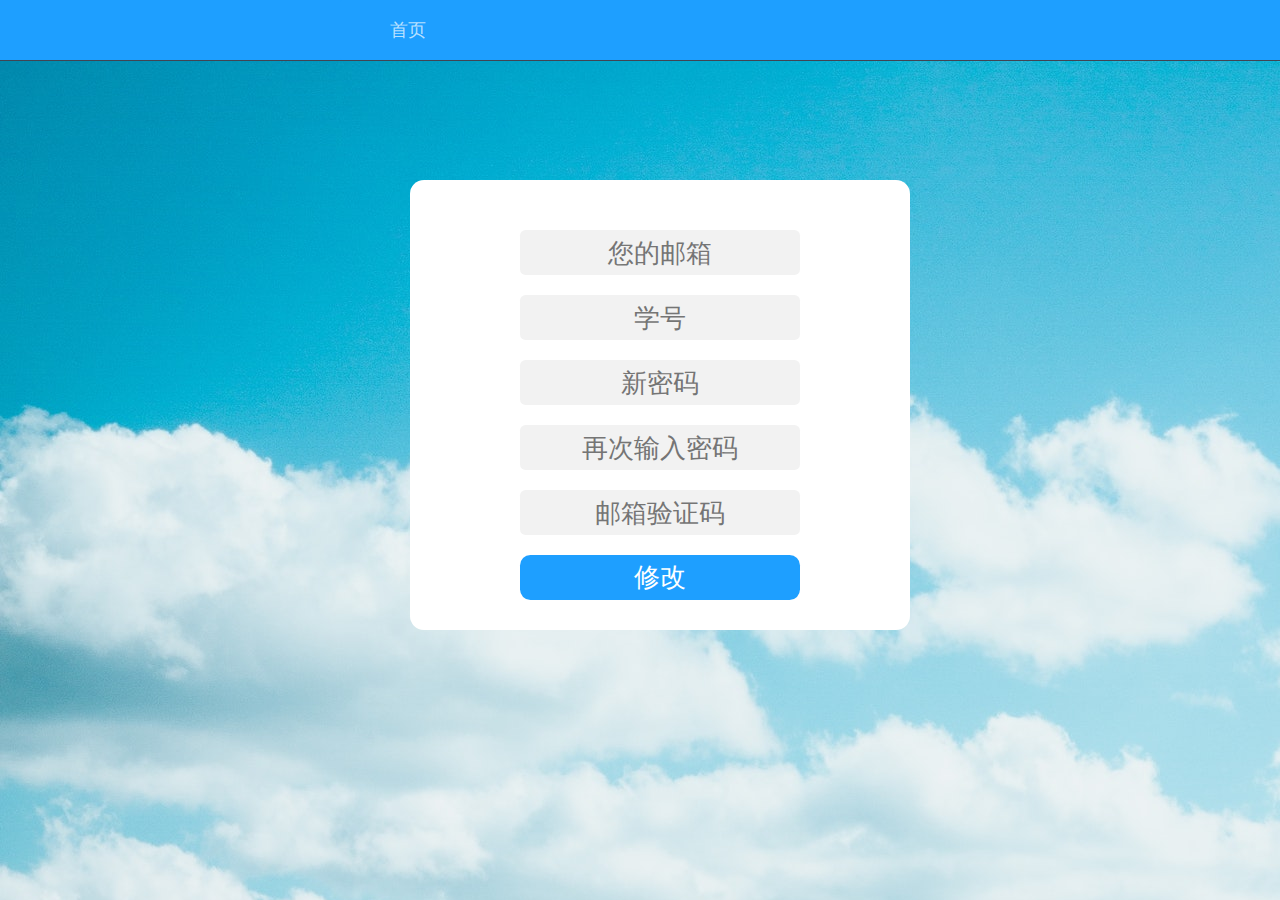
<file: password.html>
<!DOCTYPE html>
<html lang="en">
<head>
    <meta charset="UTF-8">
    <title>找回密码</title>
    <link rel="stylesheet" href="./css/layui.css"  media="all">
    <link rel="stylesheet" href="./css/password.css"  media="all">
</head>
<body>
<!--导航栏-->
<div class="top_nav">
    <ul class="layui-nav layui-bg-blue" id="top_nav">
        <li class="layui-nav-item"><a href="./index.html">首页</a></li>
    </ul>


</div>


<!--登录弹窗-->

<div class="signform" id="signform">

    <div class="userdiv">
        <input id="email" class="signinput" type="text" placeholder="您的邮箱">
    </div>
    <div class="pwddiv">
        <input class="signinput" type="text" placeholder="学号" id="user_name">
    </div>
    <div class="pwddiv">
        <input id="pwd" class="signinput" type="password" placeholder="新密码" >
    </div>
    <div class="pwddiv">
        <input id="new_pwd" class="signinput" type="password" placeholder="再次输入密码" >
    </div>
    <div class="pwddiv">
        <input id="identify" class="signinput" type="password" placeholder="邮箱验证码" >
    </div>
    <div class="postdiv">
        <input type="submit" value="修改" id="login_btn" >
    </div>
    <br>

</div>


<!--ok-->
<div id="ok" style="display: none ; ">
    <img src="img/ok.png"  alt="">
    <span>修改成功！</span>
    <a class="layui-btn" id="gotoindex" href="index.html">点我回首页</a>
</div>
</body>
<script type="text/javascript" src="js/jquery.min.js"></script>
<script src="js/layui.all.js" charset="utf-8"></script>
<script src="js/password.js"></script>
</html>
</file>
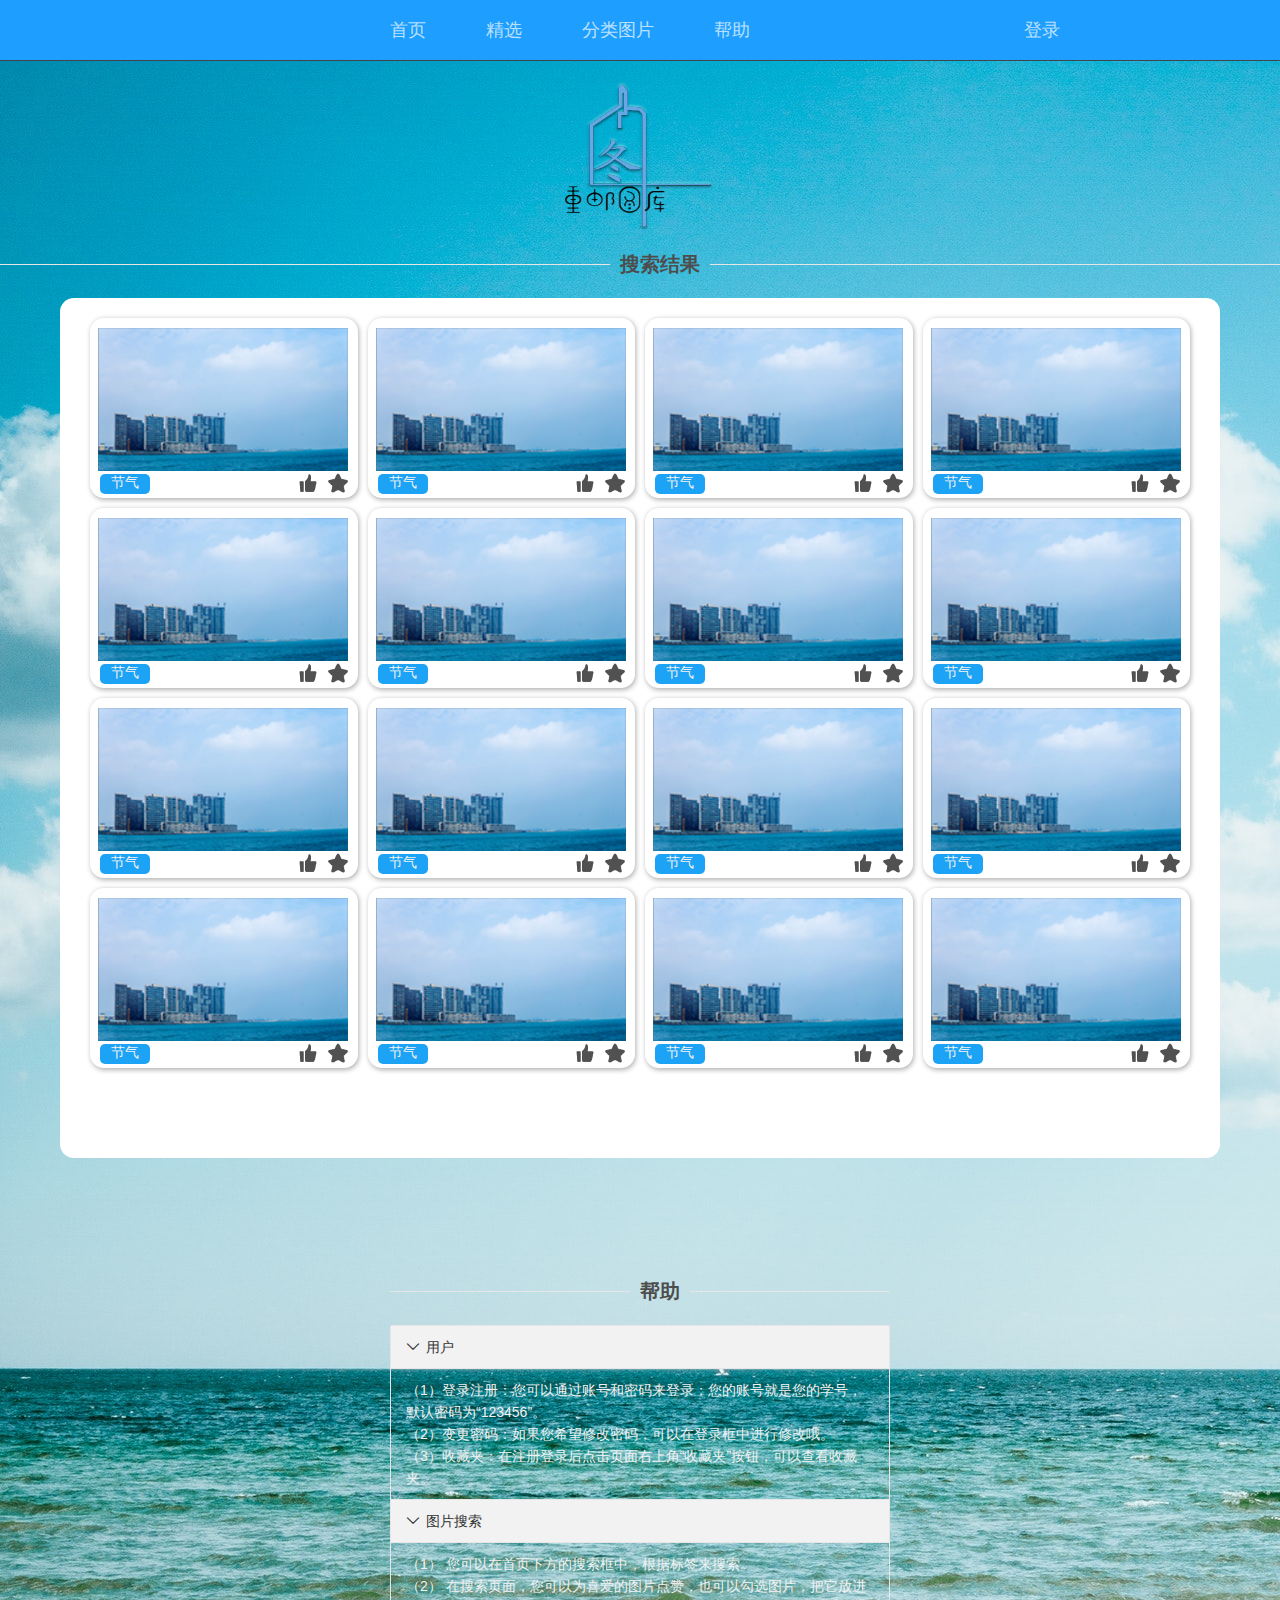
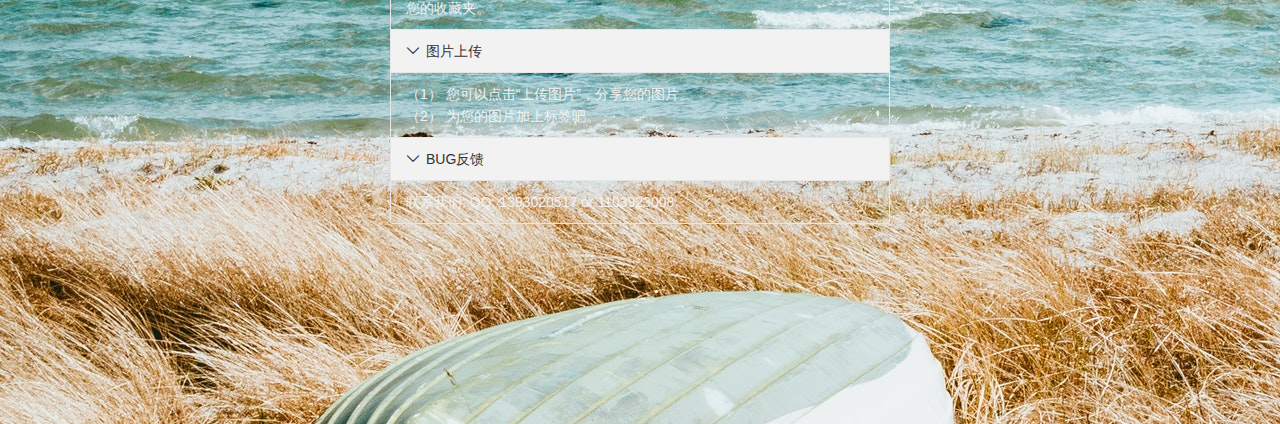
<file: result.html>
<!DOCTYPE html>
<html lang="en">
<head>
    <meta charset="UTF-8">
    <title>搜索结果</title>
    <link rel="stylesheet" href="./css/layui.css"  media="all">
    <link rel="stylesheet" href="./css/result.css"  media="all">
</head>
<body>
<!--导航栏-->
<div class="top_nav">
    <ul class="layui-nav layui-bg-blue" id="top_nav">
        <li class="layui-nav-item"><a href="./index.html">首页</a></li>
        <li class="layui-nav-item "><a href="./index.html#pictures">精选</a></li>
        <li class="layui-nav-item"><a href="./index.html#sort_picture">分类图片</a></li>

        <li class="layui-nav-item"><a href="#help">帮助</a></li>
        <li class="layui-nav-item" id="login" onclick="start()" ><a ><span >登录</span></a></li>
        <li class="layui-nav-item" id="user_page" style="display: none"><a ><img src="img/user.png"  alt=""></a></li>
    </ul>

</div>
<!--登录弹窗-->

<div class="signform" id="signform" style="display: none">
    <div class="signclose">
        <img src="./img/exit.png" onclick="signclose()">
    </div>
    <div class="userdiv">
        <input id="user" class="signinput" type="text" placeholder="学号" name="id" >
    </div>
    <div class="pwddiv">
        <input id="pwd" class="signinput" type="password" placeholder="密码" name="pwd">
        <p>密码默认：123456</p>
    </div>
    <div class="postdiv">
        <input type="submit" value="登录" id="login_btn" >
    </div>
    <br>
    <div class="change" >
        <p>忘记密码?<a href="#" id="to_identify">点我</a></p>
    </div>
</div>
<div class="signform" id="registerform" style="display: none">
    <div class="signclose">
        <img src="./img/exit.png"  onclick="signclose()">
    </div>
    <div class="userdiv">
        <input  id="email" class="signinput"  type="text" placeholder="邮箱">
    </div>
    <div class="pwddiv">
        <input  id="user_name" class="signinput" type="password" placeholder="学号">
    </div>
     <!--<div class="identify">-->
         <!--<input id="identify_number" type="text" placeholder="验证码">-->
         <!--<img src="img/flax.jpg"  alt="点我换一张" id="identify_image" onclick="identify()">-->

     <!--</div>-->
    <div class="postdiv">
        <input type="submit" value="发送验证" id="to_email">
    </div>
    <br>
    <div class="change">
        <p><a href="#" >点我</a>去登录</p>
    </div>
</div>

<!--LOGO-->
<div class="logo"><img src="img/logo.png" alt=""></div>


<!--分割线-->
<fieldset class="layui-elem-field layui-field-title">
    <legend>搜索结果</legend>
</fieldset>



<!--搜索结果-->
<div class="search_result" id="search_result">

    <div class="layui-row layui-col-space10">
        <div class="layui-col-md3">
            <div class="search_pictures"><img src="img/test.jpg" class="sort_pics" id="result_pic0" onclick="result_click(0)">
                <i class="nice_on" id="result_nice_on-0" style="display: none"></i>
                <i class="nice_off" onclick="result_nice(0)" id="result_nice0"></i>
                <i class="collect" onclick="result_collect(0)" id="result_collect0"></i>
                <i class="collect_on"  id="result_collect_on-0" style="display: none"></i>
                <span class="search_title">节气</span>
            </div>
            <div class="search_pictures"><img src="img/test.jpg" class="sort_pics" id="result_pic1" onclick="result_click(1)">
                <i class="nice_on" id="result_nice_on-1" style="display: none"></i>
                <i class="nice_off" onclick="result_nice(0)" id="result_nice1"></i>
                <i class="collect" onclick="result_collect(1)" id="result_collect1"></i>
                <i class="collect_on"  id="result_collect_on-1" style="display: none"></i>
                <span class="search_title">节气</span>
            </div>
            <div class="search_pictures"><img src="img/test.jpg" class="sort_pics" id="result_pic2" onclick="result_click(2)">
                <i class="nice_on" id="result_nice_on-2" style="display: none"></i>
                <i class="nice_off" onclick="result_nice(0)" id="result_nice2"></i>
                <i class="collect" onclick="result_collect(2)" id="result_collect2"></i>
                <i class="collect_on"  id="result_collect_on-2" style="display: none"></i>
                <span class="search_title">节气</span>
            </div>
            <div class="search_pictures"><img src="img/test.jpg" class="sort_pics" id="result_pic3" onclick="result_click(3)">
                <i class="nice_on" id="result_nice_on-3" style="display: none"></i>
                <i class="nice_off" onclick="result_nice(3)" id="result_nice3"></i>
                <i class="collect" onclick="result_collect(3)" id="result_collect3"></i>
                <i class="collect_on"  id="result_collect_on-3" style="display: none"></i>
                <span class="search_title">节气</span>
            </div>
        </div>
        <div class="layui-col-md3">
            <div class="search_pictures"><img src="img/test.jpg" class="sort_pics" id="result_pic4" onclick="result_click(4)">
                <i class="nice_on" id="result_nice_on-4" style="display: none"></i>
                <i class="nice_off" onclick="result_nice(4)" id="result_nice4"></i>
                <i class="collect" onclick="result_collect(4)" id="result_collect4"></i>
                <i class="collect_on"  id="result_collect_on-4" style="display: none"></i>
                <span class="search_title">节气</span>
            </div>
            <div class="search_pictures"><img src="img/test.jpg" class="sort_pics" id="result_pic5" onclick="result_click(5)">
                <i class="nice_on" id="result_nice_on-5" style="display: none"></i>
                <i class="nice_off" onclick="result_nice(5)" id="result_nice5"></i>
                <i class="collect" onclick="result_collect(5)" id="result_collect5"></i>
                <i class="collect_on"  id="result_collect_on-5" style="display: none"></i>
                <span class="search_title">节气</span>
            </div>
            <div class="search_pictures"><img src="img/test.jpg" class="sort_pics" id="result_pic6" onclick="result_click(6)">
                <i class="nice_on" id="result_nice_on-6" style="display: none"></i>
                <i class="nice_off" onclick="result_nice(6)" id="result_nice6"></i>
                <i class="collect" onclick="result_collect(6)" id="result_collect6"></i>
                <i class="collect_on"  id="result_collect_on-6" style="display: none"></i>
                <span class="search_title">节气</span>
            </div>
            <div class="search_pictures"><img src="img/test.jpg" class="sort_pics" id="result_pic7" onclick="result_click(7)">
                <i class="nice_on" id="result_nice_on-7" style="display: none"></i>
                <i class="nice_off" onclick="result_nice(7)" id="result_nice7"></i>
                <i class="collect" onclick="result_collect(7)" id="result_collect7"></i>
                <i class="collect_on"  id="result_collect_on-7" style="display: none"></i>
                <span class="search_title">节气</span>
            </div>
        </div>
        <div class="layui-col-md3">
            <div class="search_pictures"><img src="img/test.jpg" class="sort_pics" id="result_pic8" onclick="result_click(8)">
                <i class="nice_on" id="result_nice_on-8" style="display: none"></i>
                <i class="nice_off" onclick="result_nice(8)" id="result_nice8"></i>
                <i class="collect" onclick="result_collect(8)" id="result_collect8"></i>
                <i class="collect_on"  id="result_collect_on-8" style="display: none"></i>
                <span class="search_title">节气</span>
            </div>
            <div class="search_pictures"><img src="img/test.jpg" class="sort_pics" id="result_pic9" onclick="result_click(9)">
                <i class="nice_on" id="result_nice_on-9" style="display: none"></i>
                <i class="nice_off" onclick="result_nice(9)" id="result_nice9"></i>
                <i class="collect" onclick="result_collect(9)" id="result_collect9"></i>
                <i class="collect_on"  id="result_collect_on-9" style="display: none"></i>
                <span class="search_title">节气</span>
            </div>
            <div class="search_pictures"><img src="img/test.jpg" class="sort_pics" id="result_pic10" onclick="result_click(10)">
                <i class="nice_on" id="result_nice_on-10" style="display: none"></i>
                <i class="nice_off" onclick="result_nice(10)" id="result_nice10"></i>
                <i class="collect" onclick="result_collect(10)" id="result_collect10"></i>
                <i class="collect_on"  id="result_collect_on-10" style="display: none"></i>
                <span class="search_title">节气</span>
            </div>
            <div class="search_pictures"><img src="img/test.jpg" class="sort_pics" id="result_pic11" onclick="result_click(11)">
                <i class="nice_on" id="result_nice_on-11" style="display: none"></i>
                <i class="nice_off" onclick="result_nice(11)" id="result_nice11"></i>
                <i class="collect" onclick="result_collect(11)" id="result_collect11"></i>
                <i class="collect_on"  id="result_collect_on-11" style="display: none"></i>
                <span class="search_title">节气</span>
            </div>
        </div>
        <div class="layui-col-md3">
            <div class="search_pictures"><img src="img/test.jpg" class="sort_pics" id="result_pic12" onclick="result_click(12)">
                <i class="nice_on" id="result_nice_on-12" style="display: none"></i>
                <i class="nice_off" onclick="result_nice(12)" id="result_nice12"></i>
                <i class="collect" onclick="result_collect(12)" id="result_collect12"></i>
                <i class="collect_on"  id="result_collect_on-12" style="display: none"></i>
                <span class="search_title">节气</span>
            </div>
            <div class="search_pictures"><img src="img/test.jpg" class="sort_pics" id="result_pic13" onclick="result_click(13)">
                <i class="nice_on" id="result_nice_on-13" style="display: none"></i>
                <i class="nice_off" onclick="result_nice(13)" id="result_nice13"></i>
                <i class="collect" onclick="result_collect(13)" id="result_collect13"></i>
                <i class="collect_on"  id="result_collect_on-13" style="display: none"></i>
                <span class="search_title">节气</span>
            </div>
            <div class="search_pictures"><img src="img/test.jpg" class="sort_pics" id="result_pic14" onclick="result_click(14)">
                <i class="nice_on" id="result_nice_on-14" style="display: none"></i>
                <i class="nice_off" onclick="result_nice(14)" id="result_nice14"></i>
                <i class="collect" onclick="result_collect(14)" id="result_collect14"></i>
                <i class="collect_on"  id="result_collect_on-14" style="display: none"></i>
                <span class="search_title">节气</span>
            </div>
            <div class="search_pictures"><img src="img/test.jpg" class="sort_pics" id="result_pic15" onclick="result_click(15)">
                <i class="nice_on" id="result_nice_on-15" style="display: none"></i>
                <i class="nice_off" onclick="result_nice(15)" id="result_nice15"></i>
                <i class="collect" onclick="result_collect(15)" id="result_collect15"></i>
                <i class="collect_on"  id="result_collect_on-15" style="display: none"></i>
                <span class="search_title">节气</span>
            </div>
        </div>


    </div>
    <div id="result_page"></div>
</div>


<!--帮助-->
<div class="help" id="help">
    <fieldset class="layui-elem-field layui-field-title">
        <legend>帮助</legend>
    </fieldset>
    <div class="layui-collapse" >
        <div class="layui-colla-item">
            <h2 class="layui-colla-title">用户</h2>
            <div class="layui-colla-content layui-show">（1）登录注册：您可以通过账号和密码来登录；您的账号就是您的学号，默认密码为“123456”。<br>
                （2）变更密码：如果您希望修改密码，可以在登录框中进行修改哦。<br>
                （3）收藏夹：在注册登录后点击页面右上角“收藏夹”按钮，可以查看收藏夹。<br></div>
        </div>
        <div class="layui-colla-item">
            <h2 class="layui-colla-title">图片搜索</h2>
            <div class="layui-colla-content layui-show">（1） 您可以在首页下方的搜索框中，根据标签来搜索。<br>
                （2） 在搜索页面，您可以为喜爱的图片点赞，也可以勾选图片，把它放进您的收藏夹。<br></div>
        </div>
        <div class="layui-colla-item">
            <h2 class="layui-colla-title">图片上传</h2>
            <div class="layui-colla-content layui-show"> （1） 您可以点击“上传图片”，分享您的图片。<br>
                （2） 为您的图片加上标签吧。<br></div>
        </div>
        <div class="layui-colla-item">
            <h2 class="layui-colla-title">BUG反馈</h2>
            <div class="layui-colla-content layui-show">联系我们: QQ: 1393020517 or 1103923008</div>
        </div>

    </div>
</div>

</body>
<script type="text/javascript" src="js/jquery.min.js"></script>
<script src="js/layui.all.js" charset="utf-8"></script>
<script src="js/result.js"></script>

</html>
</file>
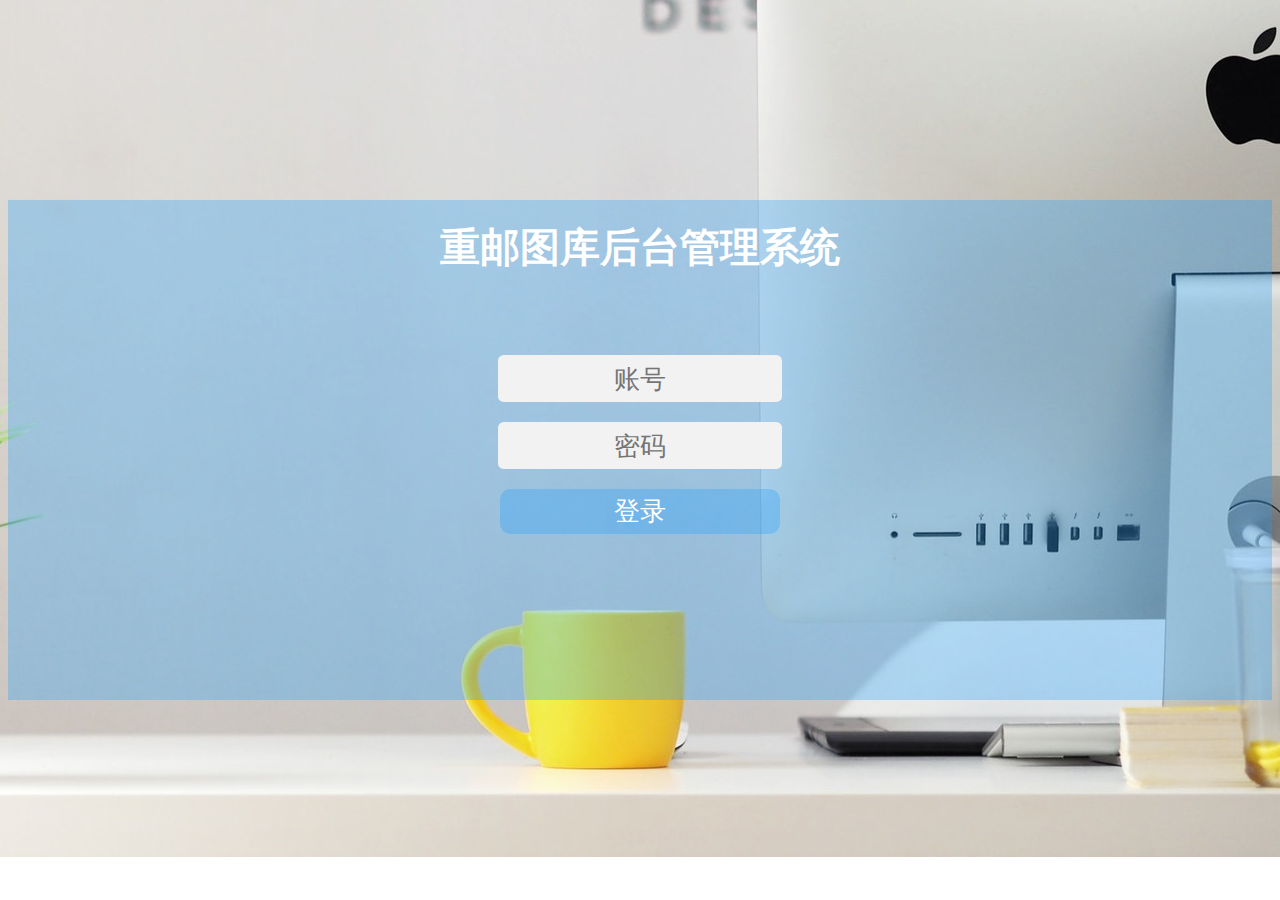
<file: manager/login.html>
<!DOCTYPE html>
<html lang="en">
<head>
    <meta charset="UTF-8">
    <link rel="stylesheet" href="css/manager_login.css">
    <title>重邮图库后台管理系统</title>
</head>
<body>
<div class="signform_uppper">
<h1>重邮图库后台管理系统</h1>

    <div class="signform" id="signform">

        <div class="userdiv">
            <input id="user" class="signinput" type="text" placeholder="账号" name="id" >
        </div>
        <div class="pwddiv">
            <input id="pwd" class="signinput" type="password" placeholder="密码" name="pwd">
        </div>
        <div class="postdiv">

            <input type="submit" value="登录" id="denglubutton" >

        </div>

    </div>
</div>



</body>
<script type="text/javascript" src="js/jquery.min.js"></script>
<script type="text/javascript" src="js/manager_login.js"></script>
</html>
</file>
<file: css/layui.css>
/** layui-v2.4.5 MIT License By https://www.layui.com */
 .layui-inline,img{display:inline-block;vertical-align:middle}h1,h2,h3,h4,h5,h6{font-weight:400}.layui-edge,.layui-header,.layui-inline,.layui-main{position:relative}.layui-elip,.layui-form-checkbox span,.layui-form-pane .layui-form-label{text-overflow:ellipsis;white-space:nowrap}.layui-btn,.layui-edge,.layui-inline,img{vertical-align:middle}.layui-btn,.layui-disabled,.layui-icon,.layui-unselect{-webkit-user-select:none;-ms-user-select:none;-moz-user-select:none}blockquote,body,button,dd,div,dl,dt,form,h1,h2,h3,h4,h5,h6,input,li,ol,p,pre,td,textarea,th,ul{margin:0;padding:0;-webkit-tap-highlight-color:rgba(0,0,0,0)}a:active,a:hover{outline:0}img{border:none}li{list-style:none}table{border-collapse:collapse;border-spacing:0}h4,h5,h6{font-size:100%}button,input,optgroup,option,select,textarea{font-family:inherit;font-size:inherit;font-style:inherit;font-weight:inherit;outline:0}pre{white-space:pre-wrap;white-space:-moz-pre-wrap;white-space:-pre-wrap;white-space:-o-pre-wrap;word-wrap:break-word}body{line-height:24px;font:14px Helvetica Neue,Helvetica,PingFang SC,Tahoma,Arial,sans-serif}hr{height:1px;margin:10px 0;border:0;clear:both}a{color:#333;text-decoration:none}a:hover{color:#777}a cite{font-style:normal;*cursor:pointer}.layui-border-box,.layui-border-box *{box-sizing:border-box}.layui-box,.layui-box *{box-sizing:content-box}.layui-clear{clear:both;*zoom:1}.layui-clear:after{content:'\20';clear:both;*zoom:1;display:block;height:0}.layui-inline{*display:inline;*zoom:1}.layui-edge{display:inline-block;width:0;height:0;border-width:6px;border-style:dashed;border-color:transparent;overflow:hidden}.layui-edge-top{top:-4px;border-bottom-color:#999;border-bottom-style:solid}.layui-edge-right{border-left-color:#999;border-left-style:solid}.layui-edge-bottom{top:2px;border-top-color:#999;border-top-style:solid}.layui-edge-left{border-right-color:#999;border-right-style:solid}.layui-elip{overflow:hidden}.layui-disabled,.layui-disabled:hover{color:#d2d2d2!important;cursor:not-allowed!important}.layui-circle{border-radius:100%}.layui-show{display:block!important}.layui-hide{display:none!important}@font-face{font-family:layui-icon;src:url(../font/iconfont.eot?v=240);src:url(../font/iconfont.eot?v=240#iefix) format('embedded-opentype'),url(../font/iconfont.svg?v=240#iconfont) format('svg'),url(../font/iconfont.woff?v=240) format('woff'),url(../font/iconfont.ttf?v=240) format('truetype')}.layui-icon{font-family:layui-icon!important;font-size:16px;font-style:normal;-webkit-font-smoothing:antialiased;-moz-osx-font-smoothing:grayscale}.layui-icon-reply-fill:before{content:"\e611"}.layui-icon-set-fill:before{content:"\e614"}.layui-icon-menu-fill:before{content:"\e60f"}.layui-icon-search:before{content:"\e615"}.layui-icon-share:before{content:"\e641"}.layui-icon-set-sm:before{content:"\e620"}.layui-icon-engine:before{content:"\e628"}.layui-icon-close:before{content:"\1006"}.layui-icon-close-fill:before{content:"\1007"}.layui-icon-chart-screen:before{content:"\e629"}.layui-icon-star:before{content:"\e600"}.layui-icon-circle-dot:before{content:"\e617"}.layui-icon-chat:before{content:"\e606"}.layui-icon-release:before{content:"\e609"}.layui-icon-list:before{content:"\e60a"}.layui-icon-chart:before{content:"\e62c"}.layui-icon-ok-circle:before{content:"\1005"}.layui-icon-layim-theme:before{content:"\e61b"}.layui-icon-table:before{content:"\e62d"}.layui-icon-right:before{content:"\e602"}.layui-icon-left:before{content:"\e603"}.layui-icon-cart-simple:before{content:"\e698"}.layui-icon-face-cry:before{content:"\e69c"}.layui-icon-face-smile:before{content:"\e6af"}.layui-icon-survey:before{content:"\e6b2"}.layui-icon-tree:before{content:"\e62e"}.layui-icon-upload-circle:before{content:"\e62f"}.layui-icon-add-circle:before{content:"\e61f"}.layui-icon-download-circle:before{content:"\e601"}.layui-icon-templeate-1:before{content:"\e630"}.layui-icon-util:before{content:"\e631"}.layui-icon-face-surprised:before{content:"\e664"}.layui-icon-edit:before{content:"\e642"}.layui-icon-speaker:before{content:"\e645"}.layui-icon-down:before{content:"\e61a"}.layui-icon-file:before{content:"\e621"}.layui-icon-layouts:before{content:"\e632"}.layui-icon-rate-half:before{content:"\e6c9"}.layui-icon-add-circle-fine:before{content:"\e608"}.layui-icon-prev-circle:before{content:"\e633"}.layui-icon-read:before{content:"\e705"}.layui-icon-404:before{content:"\e61c"}.layui-icon-carousel:before{content:"\e634"}.layui-icon-help:before{content:"\e607"}.layui-icon-code-circle:before{content:"\e635"}.layui-icon-water:before{content:"\e636"}.layui-icon-username:before{content:"\e66f"}.layui-icon-find-fill:before{content:"\e670"}.layui-icon-about:before{content:"\e60b"}.layui-icon-location:before{content:"\e715"}.layui-icon-up:before{content:"\e619"}.layui-icon-pause:before{content:"\e651"}.layui-icon-date:before{content:"\e637"}.layui-icon-layim-uploadfile:before{content:"\e61d"}.layui-icon-delete:before{content:"\e640"}.layui-icon-play:before{content:"\e652"}.layui-icon-top:before{content:"\e604"}.layui-icon-friends:before{content:"\e612"}.layui-icon-refresh-3:before{content:"\e9aa"}.layui-icon-ok:before{content:"\e605"}.layui-icon-layer:before{content:"\e638"}.layui-icon-face-smile-fine:before{content:"\e60c"}.layui-icon-dollar:before{content:"\e659"}.layui-icon-group:before{content:"\e613"}.layui-icon-layim-download:before{content:"\e61e"}.layui-icon-picture-fine:before{content:"\e60d"}.layui-icon-link:before{content:"\e64c"}.layui-icon-diamond:before{content:"\e735"}.layui-icon-log:before{content:"\e60e"}.layui-icon-rate-solid:before{content:"\e67a"}.layui-icon-fonts-del:before{content:"\e64f"}.layui-icon-unlink:before{content:"\e64d"}.layui-icon-fonts-clear:before{content:"\e639"}.layui-icon-triangle-r:before{content:"\e623"}.layui-icon-circle:before{content:"\e63f"}.layui-icon-radio:before{content:"\e643"}.layui-icon-align-center:before{content:"\e647"}.layui-icon-align-right:before{content:"\e648"}.layui-icon-align-left:before{content:"\e649"}.layui-icon-loading-1:before{content:"\e63e"}.layui-icon-return:before{content:"\e65c"}.layui-icon-fonts-strong:before{content:"\e62b"}.layui-icon-upload:before{content:"\e67c"}.layui-icon-dialogue:before{content:"\e63a"}.layui-icon-video:before{content:"\e6ed"}.layui-icon-headset:before{content:"\e6fc"}.layui-icon-cellphone-fine:before{content:"\e63b"}.layui-icon-add-1:before{content:"\e654"}.layui-icon-face-smile-b:before{content:"\e650"}.layui-icon-fonts-html:before{content:"\e64b"}.layui-icon-form:before{content:"\e63c"}.layui-icon-cart:before{content:"\e657"}.layui-icon-camera-fill:before{content:"\e65d"}.layui-icon-tabs:before{content:"\e62a"}.layui-icon-fonts-code:before{content:"\e64e"}.layui-icon-fire:before{content:"\e756"}.layui-icon-set:before{content:"\e716"}.layui-icon-fonts-u:before{content:"\e646"}.layui-icon-triangle-d:before{content:"\e625"}.layui-icon-tips:before{content:"\e702"}.layui-icon-picture:before{content:"\e64a"}.layui-icon-more-vertical:before{content:"\e671"}.layui-icon-flag:before{content:"\e66c"}.layui-icon-loading:before{content:"\e63d"}.layui-icon-fonts-i:before{content:"\e644"}.layui-icon-refresh-1:before{content:"\e666"}.layui-icon-rmb:before{content:"\e65e"}.layui-icon-home:before{content:"\e68e"}.layui-icon-user:before{content:"\e770"}.layui-icon-notice:before{content:"\e667"}.layui-icon-login-weibo:before{content:"\e675"}.layui-icon-voice:before{content:"\e688"}.layui-icon-upload-drag:before{content:"\e681"}.layui-icon-login-qq:before{content:"\e676"}.layui-icon-snowflake:before{content:"\e6b1"}.layui-icon-file-b:before{content:"\e655"}.layui-icon-template:before{content:"\e663"}.layui-icon-auz:before{content:"\e672"}.layui-icon-console:before{content:"\e665"}.layui-icon-app:before{content:"\e653"}.layui-icon-prev:before{content:"\e65a"}.layui-icon-website:before{content:"\e7ae"}.layui-icon-next:before{content:"\e65b"}.layui-icon-component:before{content:"\e857"}.layui-icon-more:before{content:"\e65f"}.layui-icon-login-wechat:before{content:"\e677"}.layui-icon-shrink-right:before{content:"\e668"}.layui-icon-spread-left:before{content:"\e66b"}.layui-icon-camera:before{content:"\e660"}.layui-icon-note:before{content:"\e66e"}.layui-icon-refresh:before{content:"\e669"}.layui-icon-female:before{content:"\e661"}.layui-icon-male:before{content:"\e662"}.layui-icon-password:before{content:"\e673"}.layui-icon-senior:before{content:"\e674"}.layui-icon-theme:before{content:"\e66a"}.layui-icon-tread:before{content:"\e6c5"}.layui-icon-praise:before{content:"\e6c6"}.layui-icon-star-fill:before{content:"\e658"}.layui-icon-rate:before{content:"\e67b"}.layui-icon-template-1:before{content:"\e656"}.layui-icon-vercode:before{content:"\e679"}.layui-icon-cellphone:before{content:"\e678"}.layui-icon-screen-full:before{content:"\e622"}.layui-icon-screen-restore:before{content:"\e758"}.layui-icon-cols:before{content:"\e610"}.layui-icon-export:before{content:"\e67d"}.layui-icon-print:before{content:"\e66d"}.layui-icon-slider:before{content:"\e714"}.layui-main{width:1140px;margin:0 auto}.layui-header{z-index:1000;height:60px}.layui-header a:hover{transition:all .5s;-webkit-transition:all .5s}.layui-side{position:fixed;left:0;top:0;bottom:0;z-index:999;width:200px;overflow-x:hidden}.layui-side-scroll{position:relative;width:220px;height:100%;overflow-x:hidden}.layui-body{position:absolute;left:200px;right:0;top:0;bottom:0;z-index:998;width:auto;overflow:hidden;overflow-y:auto;box-sizing:border-box}.layui-layout-body{overflow:hidden}.layui-layout-admin .layui-header{background-color:#23262E}.layui-layout-admin .layui-side{top:60px;width:200px;overflow-x:hidden}.layui-layout-admin .layui-body{top:60px;bottom:44px}.layui-layout-admin .layui-main{width:auto;margin:0 15px}.layui-layout-admin .layui-footer{position:fixed;left:200px;right:0;bottom:0;height:44px;line-height:44px;padding:0 15px;background-color:#eee}.layui-layout-admin .layui-logo{position:absolute;left:0;top:0;width:200px;height:100%;line-height:60px;text-align:center;color:#009688;font-size:16px}.layui-layout-admin .layui-header .layui-nav{background:0 0}.layui-layout-left{position:absolute!important;left:200px;top:0}.layui-layout-right{position:absolute!important;right:0;top:0}.layui-container{position:relative;margin:0 auto;padding:0 15px;box-sizing:border-box}.layui-fluid{position:relative;margin:0 auto;padding:0 15px}.layui-row:after,.layui-row:before{content:'';display:block;clear:both}.layui-col-lg1,.layui-col-lg10,.layui-col-lg11,.layui-col-lg12,.layui-col-lg2,.layui-col-lg3,.layui-col-lg4,.layui-col-lg5,.layui-col-lg6,.layui-col-lg7,.layui-col-lg8,.layui-col-lg9,.layui-col-md1,.layui-col-md10,.layui-col-md11,.layui-col-md12,.layui-col-md2,.layui-col-md3,.layui-col-md4,.layui-col-md5,.layui-col-md6,.layui-col-md7,.layui-col-md8,.layui-col-md9,.layui-col-sm1,.layui-col-sm10,.layui-col-sm11,.layui-col-sm12,.layui-col-sm2,.layui-col-sm3,.layui-col-sm4,.layui-col-sm5,.layui-col-sm6,.layui-col-sm7,.layui-col-sm8,.layui-col-sm9,.layui-col-xs1,.layui-col-xs10,.layui-col-xs11,.layui-col-xs12,.layui-col-xs2,.layui-col-xs3,.layui-col-xs4,.layui-col-xs5,.layui-col-xs6,.layui-col-xs7,.layui-col-xs8,.layui-col-xs9{position:relative;display:block;box-sizing:border-box}.layui-col-xs1,.layui-col-xs10,.layui-col-xs11,.layui-col-xs12,.layui-col-xs2,.layui-col-xs3,.layui-col-xs4,.layui-col-xs5,.layui-col-xs6,.layui-col-xs7,.layui-col-xs8,.layui-col-xs9{float:left}.layui-col-xs1{width:8.33333333%}.layui-col-xs2{width:16.66666667%}.layui-col-xs3{width:25%}.layui-col-xs4{width:33.33333333%}.layui-col-xs5{width:41.66666667%}.layui-col-xs6{width:50%}.layui-col-xs7{width:58.33333333%}.layui-col-xs8{width:66.66666667%}.layui-col-xs9{width:75%}.layui-col-xs10{width:83.33333333%}.layui-col-xs11{width:91.66666667%}.layui-col-xs12{width:100%}.layui-col-xs-offset1{margin-left:8.33333333%}.layui-col-xs-offset2{margin-left:16.66666667%}.layui-col-xs-offset3{margin-left:25%}.layui-col-xs-offset4{margin-left:33.33333333%}.layui-col-xs-offset5{margin-left:41.66666667%}.layui-col-xs-offset6{margin-left:50%}.layui-col-xs-offset7{margin-left:58.33333333%}.layui-col-xs-offset8{margin-left:66.66666667%}.layui-col-xs-offset9{margin-left:75%}.layui-col-xs-offset10{margin-left:83.33333333%}.layui-col-xs-offset11{margin-left:91.66666667%}.layui-col-xs-offset12{margin-left:100%}@media screen and (max-width:768px){.layui-hide-xs{display:none!important}.layui-show-xs-block{display:block!important}.layui-show-xs-inline{display:inline!important}.layui-show-xs-inline-block{display:inline-block!important}}@media screen and (min-width:768px){.layui-container{width:750px}.layui-hide-sm{display:none!important}.layui-show-sm-block{display:block!important}.layui-show-sm-inline{display:inline!important}.layui-show-sm-inline-block{display:inline-block!important}.layui-col-sm1,.layui-col-sm10,.layui-col-sm11,.layui-col-sm12,.layui-col-sm2,.layui-col-sm3,.layui-col-sm4,.layui-col-sm5,.layui-col-sm6,.layui-col-sm7,.layui-col-sm8,.layui-col-sm9{float:left}.layui-col-sm1{width:8.33333333%}.layui-col-sm2{width:16.66666667%}.layui-col-sm3{width:25%}.layui-col-sm4{width:33.33333333%}.layui-col-sm5{width:41.66666667%}.layui-col-sm6{width:50%}.layui-col-sm7{width:58.33333333%}.layui-col-sm8{width:66.66666667%}.layui-col-sm9{width:75%}.layui-col-sm10{width:83.33333333%}.layui-col-sm11{width:91.66666667%}.layui-col-sm12{width:100%}.layui-col-sm-offset1{margin-left:8.33333333%}.layui-col-sm-offset2{margin-left:16.66666667%}.layui-col-sm-offset3{margin-left:25%}.layui-col-sm-offset4{margin-left:33.33333333%}.layui-col-sm-offset5{margin-left:41.66666667%}.layui-col-sm-offset6{margin-left:50%}.layui-col-sm-offset7{margin-left:58.33333333%}.layui-col-sm-offset8{margin-left:66.66666667%}.layui-col-sm-offset9{margin-left:75%}.layui-col-sm-offset10{margin-left:83.33333333%}.layui-col-sm-offset11{margin-left:91.66666667%}.layui-col-sm-offset12{margin-left:100%}}@media screen and (min-width:992px){.layui-container{width:970px}.layui-hide-md{display:none!important}.layui-show-md-block{display:block!important}.layui-show-md-inline{display:inline!important}.layui-show-md-inline-block{display:inline-block!important}.layui-col-md1,.layui-col-md10,.layui-col-md11,.layui-col-md12,.layui-col-md2,.layui-col-md3,.layui-col-md4,.layui-col-md5,.layui-col-md6,.layui-col-md7,.layui-col-md8,.layui-col-md9{float:left}.layui-col-md1{width:8.33333333%}.layui-col-md2{width:16.66666667%}.layui-col-md3{width:25%}.layui-col-md4{width:33.33333333%}.layui-col-md5{width:41.66666667%}.layui-col-md6{width:50%}.layui-col-md7{width:58.33333333%}.layui-col-md8{width:66.66666667%}.layui-col-md9{width:75%}.layui-col-md10{width:83.33333333%}.layui-col-md11{width:91.66666667%}.layui-col-md12{width:100%}.layui-col-md-offset1{margin-left:8.33333333%}.layui-col-md-offset2{margin-left:16.66666667%}.layui-col-md-offset3{margin-left:25%}.layui-col-md-offset4{margin-left:33.33333333%}.layui-col-md-offset5{margin-left:41.66666667%}.layui-col-md-offset6{margin-left:50%}.layui-col-md-offset7{margin-left:58.33333333%}.layui-col-md-offset8{margin-left:66.66666667%}.layui-col-md-offset9{margin-left:75%}.layui-col-md-offset10{margin-left:83.33333333%}.layui-col-md-offset11{margin-left:91.66666667%}.layui-col-md-offset12{margin-left:100%}}@media screen and (min-width:1200px){.layui-container{width:1170px}.layui-hide-lg{display:none!important}.layui-show-lg-block{display:block!important}.layui-show-lg-inline{display:inline!important}.layui-show-lg-inline-block{display:inline-block!important}.layui-col-lg1,.layui-col-lg10,.layui-col-lg11,.layui-col-lg12,.layui-col-lg2,.layui-col-lg3,.layui-col-lg4,.layui-col-lg5,.layui-col-lg6,.layui-col-lg7,.layui-col-lg8,.layui-col-lg9{float:left}.layui-col-lg1{width:8.33333333%}.layui-col-lg2{width:16.66666667%}.layui-col-lg3{width:25%}.layui-col-lg4{width:33.33333333%}.layui-col-lg5{width:41.66666667%}.layui-col-lg6{width:50%}.layui-col-lg7{width:58.33333333%}.layui-col-lg8{width:66.66666667%}.layui-col-lg9{width:75%}.layui-col-lg10{width:83.33333333%}.layui-col-lg11{width:91.66666667%}.layui-col-lg12{width:100%}.layui-col-lg-offset1{margin-left:8.33333333%}.layui-col-lg-offset2{margin-left:16.66666667%}.layui-col-lg-offset3{margin-left:25%}.layui-col-lg-offset4{margin-left:33.33333333%}.layui-col-lg-offset5{margin-left:41.66666667%}.layui-col-lg-offset6{margin-left:50%}.layui-col-lg-offset7{margin-left:58.33333333%}.layui-col-lg-offset8{margin-left:66.66666667%}.layui-col-lg-offset9{margin-left:75%}.layui-col-lg-offset10{margin-left:83.33333333%}.layui-col-lg-offset11{margin-left:91.66666667%}.layui-col-lg-offset12{margin-left:100%}}.layui-col-space1{margin:-.5px}.layui-col-space1>*{padding:.5px}.layui-col-space3{margin:-1.5px}.layui-col-space3>*{padding:1.5px}.layui-col-space5{margin:-2.5px}.layui-col-space5>*{padding:2.5px}.layui-col-space8{margin:-3.5px}.layui-col-space8>*{padding:3.5px}.layui-col-space10{margin:-5px}.layui-col-space10>*{padding:5px}.layui-col-space12{margin:-6px}.layui-col-space12>*{padding:6px}.layui-col-space15{margin:-7.5px}.layui-col-space15>*{padding:7.5px}.layui-col-space18{margin:-9px}.layui-col-space18>*{padding:9px}.layui-col-space20{margin:-10px}.layui-col-space20>*{padding:10px}.layui-col-space22{margin:-11px}.layui-col-space22>*{padding:11px}.layui-col-space25{margin:-12.5px}.layui-col-space25>*{padding:12.5px}.layui-col-space30{margin:-15px}.layui-col-space30>*{padding:15px}.layui-btn,.layui-input,.layui-select,.layui-textarea,.layui-upload-button{outline:0;-webkit-appearance:none;transition:all .3s;-webkit-transition:all .3s;box-sizing:border-box}.layui-elem-quote{margin-bottom:10px;padding:15px;line-height:22px;border-left:5px solid #009688;border-radius:0 2px 2px 0;background-color:#f2f2f2}.layui-quote-nm{border-style:solid;border-width:1px 1px 1px 5px;background:0 0}.layui-elem-field{margin-bottom:10px;padding:0;border-width:1px;border-style:solid}.layui-elem-field legend{margin-left:20px;padding:0 10px;font-size:20px;font-weight:300}.layui-field-title{margin:10px 0 20px;border-width:1px 0 0}.layui-field-box{padding:10px 15px}.layui-field-title .layui-field-box{padding:10px 0}.layui-progress{position:relative;height:6px;border-radius:20px;background-color:#e2e2e2}.layui-progress-bar{position:absolute;left:0;top:0;width:0;max-width:100%;height:6px;border-radius:20px;text-align:right;background-color:#5FB878;transition:all .3s;-webkit-transition:all .3s}.layui-progress-big,.layui-progress-big .layui-progress-bar{height:18px;line-height:18px}.layui-progress-text{position:relative;top:-20px;line-height:18px;font-size:12px;color:#666}.layui-progress-big .layui-progress-text{position:static;padding:0 10px;color:#fff}.layui-collapse{border-width:1px;border-style:solid;border-radius:2px}.layui-colla-content,.layui-colla-item{border-top-width:1px;border-top-style:solid}.layui-colla-item:first-child{border-top:none}.layui-colla-title{position:relative;height:42px;line-height:42px;padding:0 15px 0 35px;color:#333;background-color:#f2f2f2;cursor:pointer;font-size:14px;overflow:hidden}.layui-colla-content{display:none;padding:10px 15px;line-height:22px;color:#666}.layui-colla-icon{position:absolute;left:15px;top:0;font-size:14px}.layui-card{margin-bottom:15px;border-radius:2px;background-color:#fff;box-shadow:0 1px 2px 0 rgba(0,0,0,.05)}.layui-card:last-child{margin-bottom:0}.layui-card-header{position:relative;height:42px;line-height:42px;padding:0 15px;border-bottom:1px solid #f6f6f6;color:#333;border-radius:2px 2px 0 0;font-size:14px}.layui-bg-black,.layui-bg-blue,.layui-bg-cyan,.layui-bg-green,.layui-bg-orange,.layui-bg-red{color:#fff!important}.layui-card-body{position:relative;padding:10px 15px;line-height:24px}.layui-card-body[pad15]{padding:15px}.layui-card-body[pad20]{padding:20px}.layui-card-body .layui-table{margin:5px 0}.layui-card .layui-tab{margin:0}.layui-panel-window{position:relative;padding:15px;border-radius:0;border-top:5px solid #E6E6E6;background-color:#fff}.layui-auxiliar-moving{position:fixed;left:0;right:0;top:0;bottom:0;width:100%;height:100%;background:0 0;z-index:9999999999}.layui-form-label,.layui-form-mid,.layui-form-select,.layui-input-block,.layui-input-inline,.layui-textarea{position:relative}.layui-bg-red{background-color:#FF5722!important}.layui-bg-orange{background-color:#FFB800!important}.layui-bg-green{background-color:#009688!important}.layui-bg-cyan{background-color:#2F4056!important}.layui-bg-blue{background-color:#1E9FFF!important}.layui-bg-black{background-color:#393D49!important}.layui-bg-gray{background-color:#eee!important;color:#666!important}.layui-badge-rim,.layui-colla-content,.layui-colla-item,.layui-collapse,.layui-elem-field,.layui-form-pane .layui-form-item[pane],.layui-form-pane .layui-form-label,.layui-input,.layui-layedit,.layui-layedit-tool,.layui-quote-nm,.layui-select,.layui-tab-bar,.layui-tab-card,.layui-tab-title,.layui-tab-title .layui-this:after,.layui-textarea{border-color:#e6e6e6}.layui-timeline-item:before,hr{background-color:#e6e6e6}.layui-text{line-height:22px;font-size:14px;color:#666}.layui-text h1,.layui-text h2,.layui-text h3{font-weight:500;color:#333}.layui-text h1{font-size:30px}.layui-text h2{font-size:24px}.layui-text h3{font-size:18px}.layui-text a:not(.layui-btn){color:#01AAED}.layui-text a:not(.layui-btn):hover{text-decoration:underline}.layui-text ul{padding:5px 0 5px 15px}.layui-text ul li{margin-top:5px;list-style-type:disc}.layui-text em,.layui-word-aux{color:#999!important;padding:0 5px!important}.layui-btn{display:inline-block;height:38px;line-height:38px;padding:0 18px;background-color:#009688;color:#fff;white-space:nowrap;text-align:center;font-size:14px;border:none;border-radius:2px;cursor:pointer}.layui-btn:hover{opacity:.8;filter:alpha(opacity=80);color:#fff}.layui-btn:active{opacity:1;filter:alpha(opacity=100)}.layui-btn+.layui-btn{margin-left:10px}.layui-btn-container{font-size:0}.layui-btn-container .layui-btn{margin-right:10px;margin-bottom:10px}.layui-btn-container .layui-btn+.layui-btn{margin-left:0}.layui-table .layui-btn-container .layui-btn{margin-bottom:9px}.layui-btn-radius{border-radius:100px}.layui-btn .layui-icon{margin-right:3px;font-size:18px;vertical-align:bottom;vertical-align:middle\9}.layui-btn-primary{border:1px solid #C9C9C9;background-color:#fff;color:#555}.layui-btn-primary:hover{border-color:#009688;color:#333}.layui-btn-normal{background-color:#1E9FFF}.layui-btn-warm{background-color:#FFB800}.layui-btn-danger{background-color:#FF5722}.layui-btn-disabled,.layui-btn-disabled:active,.layui-btn-disabled:hover{border:1px solid #e6e6e6;background-color:#FBFBFB;color:#C9C9C9;cursor:not-allowed;opacity:1}.layui-btn-lg{height:44px;line-height:44px;padding:0 25px;font-size:16px}.layui-btn-sm{height:30px;line-height:30px;padding:0 10px;font-size:12px}.layui-btn-sm i{font-size:16px!important}.layui-btn-xs{height:22px;line-height:22px;padding:0 5px;font-size:12px}.layui-btn-xs i{font-size:14px!important}.layui-btn-group{display:inline-block;vertical-align:middle;font-size:0}.layui-btn-group .layui-btn{margin-left:0!important;margin-right:0!important;border-left:1px solid rgba(255,255,255,.5);border-radius:0}.layui-btn-group .layui-btn-primary{border-left:none}.layui-btn-group .layui-btn-primary:hover{border-color:#C9C9C9;color:#009688}.layui-btn-group .layui-btn:first-child{border-left:none;border-radius:2px 0 0 2px}.layui-btn-group .layui-btn-primary:first-child{border-left:1px solid #c9c9c9}.layui-btn-group .layui-btn:last-child{border-radius:0 2px 2px 0}.layui-btn-group .layui-btn+.layui-btn{margin-left:0}.layui-btn-group+.layui-btn-group{margin-left:10px}.layui-btn-fluid{width:100%}.layui-input,.layui-select,.layui-textarea{height:38px;line-height:1.3;line-height:38px\9;border-width:1px;border-style:solid;background-color:#fff;border-radius:2px}.layui-input::-webkit-input-placeholder,.layui-select::-webkit-input-placeholder,.layui-textarea::-webkit-input-placeholder{line-height:1.3}.layui-input,.layui-textarea{display:block;width:100%;padding-left:10px}.layui-input:hover,.layui-textarea:hover{border-color:#D2D2D2!important}.layui-input:focus,.layui-textarea:focus{border-color:#C9C9C9!important}.layui-textarea{min-height:100px;height:auto;line-height:20px;padding:6px 10px;resize:vertical}.layui-select{padding:0 10px}.layui-form input[type=checkbox],.layui-form input[type=radio],.layui-form select{display:none}.layui-form [lay-ignore]{display:initial}.layui-form-item{margin-bottom:15px;clear:both;*zoom:1}.layui-form-item:after{content:'\20';clear:both;*zoom:1;display:block;height:0}.layui-form-label{float:left;display:block;padding:9px 15px;width:80px;font-weight:400;line-height:20px;text-align:right}.layui-form-label-col{display:block;float:none;padding:9px 0;line-height:20px;text-align:left}.layui-form-item .layui-inline{margin-bottom:5px;margin-right:10px}.layui-input-block{margin-left:110px;min-height:36px}.layui-input-inline{display:inline-block;vertical-align:middle}.layui-form-item .layui-input-inline{float:left;width:190px;margin-right:10px}.layui-form-text .layui-input-inline{width:auto}.layui-form-mid{float:left;display:block;padding:9px 0!important;line-height:20px;margin-right:10px}.layui-form-danger+.layui-form-select .layui-input,.layui-form-danger:focus{border-color:#FF5722!important}.layui-form-select .layui-input{padding-right:30px;cursor:pointer}.layui-form-select .layui-edge{position:absolute;right:10px;top:50%;margin-top:-3px;cursor:pointer;border-width:6px;border-top-color:#c2c2c2;border-top-style:solid;transition:all .3s;-webkit-transition:all .3s}.layui-form-select dl{display:none;position:absolute;left:0;top:42px;padding:5px 0;z-index:899;min-width:100%;border:1px solid #d2d2d2;max-height:300px;overflow-y:auto;background-color:#fff;border-radius:2px;box-shadow:0 2px 4px rgba(0,0,0,.12);box-sizing:border-box}.layui-form-select dl dd,.layui-form-select dl dt{padding:0 10px;line-height:36px;white-space:nowrap;overflow:hidden;text-overflow:ellipsis}.layui-form-select dl dt{font-size:12px;color:#999}.layui-form-select dl dd{cursor:pointer}.layui-form-select dl dd:hover{background-color:#f2f2f2;-webkit-transition:.5s all;transition:.5s all}.layui-form-select .layui-select-group dd{padding-left:20px}.layui-form-select dl dd.layui-select-tips{padding-left:10px!important;color:#999}.layui-form-select dl dd.layui-this{background-color:#5FB878;color:#fff}.layui-form-checkbox,.layui-form-select dl dd.layui-disabled{background-color:#fff}.layui-form-selected dl{display:block}.layui-form-checkbox,.layui-form-checkbox *,.layui-form-switch{display:inline-block;vertical-align:middle}.layui-form-selected .layui-edge{margin-top:-9px;-webkit-transform:rotate(180deg);transform:rotate(180deg);margin-top:-3px\9}:root .layui-form-selected .layui-edge{margin-top:-9px\0/IE9}.layui-form-selectup dl{top:auto;bottom:42px}.layui-select-none{margin:5px 0;text-align:center;color:#999}.layui-select-disabled .layui-disabled{border-color:#eee!important}.layui-select-disabled .layui-edge{border-top-color:#d2d2d2}.layui-form-checkbox{position:relative;height:30px;line-height:30px;margin-right:10px;padding-right:30px;cursor:pointer;font-size:0;-webkit-transition:.1s linear;transition:.1s linear;box-sizing:border-box}.layui-form-checkbox span{padding:0 10px;height:100%;font-size:14px;border-radius:2px 0 0 2px;background-color:#d2d2d2;color:#fff;overflow:hidden}.layui-form-checkbox:hover span{background-color:#c2c2c2}.layui-form-checkbox i{position:absolute;right:0;top:0;width:30px;height:28px;border:1px solid #d2d2d2;border-left:none;border-radius:0 2px 2px 0;color:#fff;font-size:20px;text-align:center}.layui-form-checkbox:hover i{border-color:#c2c2c2;color:#c2c2c2}.layui-form-checked,.layui-form-checked:hover{border-color:#5FB878}.layui-form-checked span,.layui-form-checked:hover span{background-color:#5FB878}.layui-form-checked i,.layui-form-checked:hover i{color:#5FB878}.layui-form-item .layui-form-checkbox{margin-top:4px}.layui-form-checkbox[lay-skin=primary]{height:auto!important;line-height:normal!important;min-width:18px;min-height:18px;border:none!important;margin-right:0;padding-left:28px;padding-right:0;background:0 0}.layui-form-checkbox[lay-skin=primary] span{padding-left:0;padding-right:15px;line-height:18px;background:0 0;color:#666}.layui-form-checkbox[lay-skin=primary] i{right:auto;left:0;width:16px;height:16px;line-height:16px;border:1px solid #d2d2d2;font-size:12px;border-radius:2px;background-color:#fff;-webkit-transition:.1s linear;transition:.1s linear}.layui-form-checkbox[lay-skin=primary]:hover i{border-color:#5FB878;color:#fff}.layui-form-checked[lay-skin=primary] i{border-color:#5FB878;background-color:#5FB878;color:#fff}.layui-checkbox-disbaled[lay-skin=primary] span{background:0 0!important;color:#c2c2c2}.layui-checkbox-disbaled[lay-skin=primary]:hover i{border-color:#d2d2d2}.layui-form-item .layui-form-checkbox[lay-skin=primary]{margin-top:10px}.layui-form-switch{position:relative;height:22px;line-height:22px;min-width:35px;padding:0 5px;margin-top:8px;border:1px solid #d2d2d2;border-radius:20px;cursor:pointer;background-color:#fff;-webkit-transition:.1s linear;transition:.1s linear}.layui-form-switch i{position:absolute;left:5px;top:3px;width:16px;height:16px;border-radius:20px;background-color:#d2d2d2;-webkit-transition:.1s linear;transition:.1s linear}.layui-form-switch em{position:relative;top:0;width:25px;margin-left:21px;padding:0!important;text-align:center!important;color:#999!important;font-style:normal!important;font-size:12px}.layui-form-onswitch{border-color:#5FB878;background-color:#5FB878}.layui-checkbox-disbaled,.layui-checkbox-disbaled i{border-color:#e2e2e2!important}.layui-form-onswitch i{left:100%;margin-left:-21px;background-color:#fff}.layui-form-onswitch em{margin-left:5px;margin-right:21px;color:#fff!important}.layui-checkbox-disbaled span{background-color:#e2e2e2!important}.layui-checkbox-disbaled:hover i{color:#fff!important}[lay-radio]{display:none}.layui-form-radio,.layui-form-radio *{display:inline-block;vertical-align:middle}.layui-form-radio{line-height:28px;margin:6px 10px 0 0;padding-right:10px;cursor:pointer;font-size:0}.layui-form-radio *{font-size:14px}.layui-form-radio>i{margin-right:8px;font-size:22px;color:#c2c2c2}.layui-form-radio>i:hover,.layui-form-radioed>i{color:#5FB878}.layui-radio-disbaled>i{color:#e2e2e2!important}.layui-form-pane .layui-form-label{width:110px;padding:8px 15px;height:38px;line-height:20px;border-width:1px;border-style:solid;border-radius:2px 0 0 2px;text-align:center;background-color:#FBFBFB;overflow:hidden;box-sizing:border-box}.layui-form-pane .layui-input-inline{margin-left:-1px}.layui-form-pane .layui-input-block{margin-left:110px;left:-1px}.layui-form-pane .layui-input{border-radius:0 2px 2px 0}.layui-form-pane .layui-form-text .layui-form-label{float:none;width:100%;border-radius:2px;box-sizing:border-box;text-align:left}.layui-form-pane .layui-form-text .layui-input-inline{display:block;margin:0;top:-1px;clear:both}.layui-form-pane .layui-form-text .layui-input-block{margin:0;left:0;top:-1px}.layui-form-pane .layui-form-text .layui-textarea{min-height:100px;border-radius:0 0 2px 2px}.layui-form-pane .layui-form-checkbox{margin:4px 0 4px 10px}.layui-form-pane .layui-form-radio,.layui-form-pane .layui-form-switch{margin-top:6px;margin-left:10px}.layui-form-pane .layui-form-item[pane]{position:relative;border-width:1px;border-style:solid}.layui-form-pane .layui-form-item[pane] .layui-form-label{position:absolute;left:0;top:0;height:100%;border-width:0 1px 0 0}.layui-form-pane .layui-form-item[pane] .layui-input-inline{margin-left:110px}@media screen and (max-width:450px){.layui-form-item .layui-form-label{text-overflow:ellipsis;overflow:hidden;white-space:nowrap}.layui-form-item .layui-inline{display:block;margin-right:0;margin-bottom:20px;clear:both}.layui-form-item .layui-inline:after{content:'\20';clear:both;display:block;height:0}.layui-form-item .layui-input-inline{display:block;float:none;left:-3px;width:auto;margin:0 0 10px 112px}.layui-form-item .layui-input-inline+.layui-form-mid{margin-left:110px;top:-5px;padding:0}.layui-form-item .layui-form-checkbox{margin-right:5px;margin-bottom:5px}}.layui-layedit{border-width:1px;border-style:solid;border-radius:2px}.layui-layedit-tool{padding:3px 5px;border-bottom-width:1px;border-bottom-style:solid;font-size:0}.layedit-tool-fixed{position:fixed;top:0;border-top:1px solid #e2e2e2}.layui-layedit-tool .layedit-tool-mid,.layui-layedit-tool .layui-icon{display:inline-block;vertical-align:middle;text-align:center;font-size:14px}.layui-layedit-tool .layui-icon{position:relative;width:32px;height:30px;line-height:30px;margin:3px 5px;color:#777;cursor:pointer;border-radius:2px}.layui-layedit-tool .layui-icon:hover{color:#393D49}.layui-layedit-tool .layui-icon:active{color:#000}.layui-layedit-tool .layedit-tool-active{background-color:#e2e2e2;color:#000}.layui-layedit-tool .layui-disabled,.layui-layedit-tool .layui-disabled:hover{color:#d2d2d2;cursor:not-allowed}.layui-layedit-tool .layedit-tool-mid{width:1px;height:18px;margin:0 10px;background-color:#d2d2d2}.layedit-tool-html{width:50px!important;font-size:30px!important}.layedit-tool-b,.layedit-tool-code,.layedit-tool-help{font-size:16px!important}.layedit-tool-d,.layedit-tool-face,.layedit-tool-image,.layedit-tool-unlink{font-size:18px!important}.layedit-tool-image input{position:absolute;font-size:0;left:0;top:0;width:100%;height:100%;opacity:.01;filter:Alpha(opacity=1);cursor:pointer}.layui-layedit-iframe iframe{display:block;width:100%}#LAY_layedit_code{overflow:hidden}.layui-laypage{display:inline-block;*display:inline;*zoom:1;vertical-align:middle;margin:10px 0;font-size:0}.layui-laypage>a:first-child,.layui-laypage>a:first-child em{border-radius:2px 0 0 2px}.layui-laypage>a:last-child,.layui-laypage>a:last-child em{border-radius:0 2px 2px 0}.layui-laypage>:first-child{margin-left:0!important}.layui-laypage>:last-child{margin-right:0!important}.layui-laypage a,.layui-laypage button,.layui-laypage input,.layui-laypage select,.layui-laypage span{border:1px solid #e2e2e2}.layui-laypage a,.layui-laypage span{display:inline-block;*display:inline;*zoom:1;vertical-align:middle;padding:0 15px;height:28px;line-height:28px;margin:0 -1px 5px 0;background-color:#fff;color:#333;font-size:12px}.layui-flow-more a *,.layui-laypage input,.layui-table-view select[lay-ignore]{display:inline-block}.layui-laypage a:hover{color:#009688}.layui-laypage em{font-style:normal}.layui-laypage .layui-laypage-spr{color:#999;font-weight:700}.layui-laypage a{text-decoration:none}.layui-laypage .layui-laypage-curr{position:relative}.layui-laypage .layui-laypage-curr em{position:relative;color:#fff}.layui-laypage .layui-laypage-curr .layui-laypage-em{position:absolute;left:-1px;top:-1px;padding:1px;width:100%;height:100%;background-color:#009688}.layui-laypage-em{border-radius:2px}.layui-laypage-next em,.layui-laypage-prev em{font-family:Sim sun;font-size:16px}.layui-laypage .layui-laypage-count,.layui-laypage .layui-laypage-limits,.layui-laypage .layui-laypage-refresh,.layui-laypage .layui-laypage-skip{margin-left:10px;margin-right:10px;padding:0;border:none}.layui-laypage .layui-laypage-limits,.layui-laypage .layui-laypage-refresh{vertical-align:top}.layui-laypage .layui-laypage-refresh i{font-size:18px;cursor:pointer}.layui-laypage select{height:22px;padding:3px;border-radius:2px;cursor:pointer}.layui-laypage .layui-laypage-skip{height:30px;line-height:30px;color:#999}.layui-laypage button,.layui-laypage input{height:30px;line-height:30px;border-radius:2px;vertical-align:top;background-color:#fff;box-sizing:border-box}.layui-laypage input{width:40px;margin:0 10px;padding:0 3px;text-align:center}.layui-laypage input:focus,.layui-laypage select:focus{border-color:#009688!important}.layui-laypage button{margin-left:10px;padding:0 10px;cursor:pointer}.layui-table,.layui-table-view{margin:10px 0}.layui-flow-more{margin:10px 0;text-align:center;color:#999;font-size:14px}.layui-flow-more a{height:32px;line-height:32px}.layui-flow-more a *{vertical-align:top}.layui-flow-more a cite{padding:0 20px;border-radius:3px;background-color:#eee;color:#333;font-style:normal}.layui-flow-more a cite:hover{opacity:.8}.layui-flow-more a i{font-size:30px;color:#737383}.layui-table{width:100%;background-color:#fff;color:#666}.layui-table tr{transition:all .3s;-webkit-transition:all .3s}.layui-table th{text-align:left;font-weight:400}.layui-table tbody tr:hover,.layui-table thead tr,.layui-table-click,.layui-table-header,.layui-table-hover,.layui-table-mend,.layui-table-patch,.layui-table-tool,.layui-table-total,.layui-table-total tr,.layui-table[lay-even] tr:nth-child(even){background-color:#f2f2f2}.layui-table td,.layui-table th,.layui-table-col-set,.layui-table-fixed-r,.layui-table-grid-down,.layui-table-header,.layui-table-page,.layui-table-tips-main,.layui-table-tool,.layui-table-total,.layui-table-view,.layui-table[lay-skin=line],.layui-table[lay-skin=row]{border-width:1px;border-style:solid;border-color:#e6e6e6}.layui-table td,.layui-table th{position:relative;padding:9px 15px;min-height:20px;line-height:20px;font-size:14px}.layui-table[lay-skin=line] td,.layui-table[lay-skin=line] th{border-width:0 0 1px}.layui-table[lay-skin=row] td,.layui-table[lay-skin=row] th{border-width:0 1px 0 0}.layui-table[lay-skin=nob] td,.layui-table[lay-skin=nob] th{border:none}.layui-table img{max-width:100px}.layui-table[lay-size=lg] td,.layui-table[lay-size=lg] th{padding:15px 30px}.layui-table-view .layui-table[lay-size=lg] .layui-table-cell{height:40px;line-height:40px}.layui-table[lay-size=sm] td,.layui-table[lay-size=sm] th{font-size:12px;padding:5px 10px}.layui-table-view .layui-table[lay-size=sm] .layui-table-cell{height:20px;line-height:20px}.layui-table[lay-data]{display:none}.layui-table-box{position:relative;overflow:hidden}.layui-table-view .layui-table{position:relative;width:auto;margin:0}.layui-table-view .layui-table[lay-skin=line]{border-width:0 1px 0 0}.layui-table-view .layui-table[lay-skin=row]{border-width:0 0 1px}.layui-table-view .layui-table td,.layui-table-view .layui-table th{padding:5px 0;border-top:none;border-left:none}.layui-table-view .layui-table th.layui-unselect .layui-table-cell span{cursor:pointer}.layui-table-view .layui-table td{cursor:default}.layui-table-view .layui-form-checkbox[lay-skin=primary] i{width:18px;height:18px}.layui-table-view .layui-form-radio{line-height:0;padding:0}.layui-table-view .layui-form-radio>i{margin:0;font-size:20px}.layui-table-init{position:absolute;left:0;top:0;width:100%;height:100%;text-align:center;z-index:110}.layui-table-init .layui-icon{position:absolute;left:50%;top:50%;margin:-15px 0 0 -15px;font-size:30px;color:#c2c2c2}.layui-table-header{border-width:0 0 1px;overflow:hidden}.layui-table-header .layui-table{margin-bottom:-1px}.layui-table-tool .layui-inline[lay-event]{position:relative;width:26px;height:26px;padding:5px;line-height:16px;margin-right:10px;text-align:center;color:#333;border:1px solid #ccc;cursor:pointer;-webkit-transition:.5s all;transition:.5s all}.layui-table-tool .layui-inline[lay-event]:hover{border:1px solid #999}.layui-table-tool-temp{padding-right:120px}.layui-table-tool-self{position:absolute;right:17px;top:10px}.layui-table-tool .layui-table-tool-self .layui-inline[lay-event]{margin:0 0 0 10px}.layui-table-tool-panel{position:absolute;top:29px;left:-1px;padding:5px 0;min-width:150px;min-height:40px;border:1px solid #d2d2d2;text-align:left;overflow-y:auto;background-color:#fff;box-shadow:0 2px 4px rgba(0,0,0,.12)}.layui-table-cell,.layui-table-tool-panel li{overflow:hidden;text-overflow:ellipsis;white-space:nowrap}.layui-table-tool-panel li{padding:0 10px;line-height:30px;-webkit-transition:.5s all;transition:.5s all}.layui-table-tool-panel li .layui-form-checkbox[lay-skin=primary]{width:100%;padding-left:28px}.layui-table-tool-panel li:hover{background-color:#f2f2f2}.layui-table-tool-panel li .layui-form-checkbox[lay-skin=primary] i{position:absolute;left:0;top:0}.layui-table-tool-panel li .layui-form-checkbox[lay-skin=primary] span{padding:0}.layui-table-tool .layui-table-tool-self .layui-table-tool-panel{left:auto;right:-1px}.layui-table-col-set{position:absolute;right:0;top:0;width:20px;height:100%;border-width:0 0 0 1px;background-color:#fff}.layui-table-sort{width:10px;height:20px;margin-left:5px;cursor:pointer!important}.layui-table-sort .layui-edge{position:absolute;left:5px;border-width:5px}.layui-table-sort .layui-table-sort-asc{top:3px;border-top:none;border-bottom-style:solid;border-bottom-color:#b2b2b2}.layui-table-sort .layui-table-sort-asc:hover{border-bottom-color:#666}.layui-table-sort .layui-table-sort-desc{bottom:5px;border-bottom:none;border-top-style:solid;border-top-color:#b2b2b2}.layui-table-sort .layui-table-sort-desc:hover{border-top-color:#666}.layui-table-sort[lay-sort=asc] .layui-table-sort-asc{border-bottom-color:#000}.layui-table-sort[lay-sort=desc] .layui-table-sort-desc{border-top-color:#000}.layui-table-cell{height:28px;line-height:28px;padding:0 15px;position:relative;box-sizing:border-box}.layui-table-cell .layui-form-checkbox[lay-skin=primary]{top:-1px;padding:0}.layui-table-cell .layui-table-link{color:#01AAED}.laytable-cell-checkbox,.laytable-cell-numbers,.laytable-cell-radio,.laytable-cell-space{padding:0;text-align:center}.layui-table-body{position:relative;overflow:auto;margin-right:-1px;margin-bottom:-1px}.layui-table-body .layui-none{line-height:26px;padding:15px;text-align:center;color:#999}.layui-table-fixed{position:absolute;left:0;top:0;z-index:101}.layui-table-fixed .layui-table-body{overflow:hidden}.layui-table-fixed-l{box-shadow:0 -1px 8px rgba(0,0,0,.08)}.layui-table-fixed-r{left:auto;right:-1px;border-width:0 0 0 1px;box-shadow:-1px 0 8px rgba(0,0,0,.08)}.layui-table-fixed-r .layui-table-header{position:relative;overflow:visible}.layui-table-mend{position:absolute;right:-49px;top:0;height:100%;width:50px}.layui-table-tool{position:relative;z-index:890;width:100%;min-height:50px;line-height:30px;padding:10px 15px;border-width:0 0 1px}.layui-table-tool .layui-btn-container{margin-bottom:-10px}.layui-table-page,.layui-table-total{border-width:1px 0 0;margin-bottom:-1px;overflow:hidden}.layui-table-page{position:relative;width:100%;padding:7px 7px 0;height:41px;font-size:12px;white-space:nowrap}.layui-table-page>div{height:26px}.layui-table-page .layui-laypage{margin:0}.layui-table-page .layui-laypage a,.layui-table-page .layui-laypage span{height:26px;line-height:26px;margin-bottom:10px;border:none;background:0 0}.layui-table-page .layui-laypage a,.layui-table-page .layui-laypage span.layui-laypage-curr{padding:0 12px}.layui-table-page .layui-laypage span{margin-left:0;padding:0}.layui-table-page .layui-laypage .layui-laypage-prev{margin-left:-7px!important}.layui-table-page .layui-laypage .layui-laypage-curr .layui-laypage-em{left:0;top:0;padding:0}.layui-table-page .layui-laypage button,.layui-table-page .layui-laypage input{height:26px;line-height:26px}.layui-table-page .layui-laypage input{width:40px}.layui-table-page .layui-laypage button{padding:0 10px}.layui-table-page select{height:18px}.layui-table-patch .layui-table-cell{padding:0;width:30px}.layui-table-edit{position:absolute;left:0;top:0;width:100%;height:100%;padding:0 14px 1px;border-radius:0;box-shadow:1px 1px 20px rgba(0,0,0,.15)}.layui-table-edit:focus{border-color:#5FB878!important}select.layui-table-edit{padding:0 0 0 10px;border-color:#C9C9C9}.layui-table-view .layui-form-checkbox,.layui-table-view .layui-form-radio,.layui-table-view .layui-form-switch{top:0;margin:0;box-sizing:content-box}.layui-table-view .layui-form-checkbox{top:-1px;height:26px;line-height:26px}.layui-table-view .layui-form-checkbox i{height:26px}.layui-table-grid .layui-table-cell{overflow:visible}.layui-table-grid-down{position:absolute;top:0;right:0;width:26px;height:100%;padding:5px 0;border-width:0 0 0 1px;text-align:center;background-color:#fff;color:#999;cursor:pointer}.layui-table-grid-down .layui-icon{position:absolute;top:50%;left:50%;margin:-8px 0 0 -8px}.layui-table-grid-down:hover{background-color:#fbfbfb}body .layui-table-tips .layui-layer-content{background:0 0;padding:0;box-shadow:0 1px 6px rgba(0,0,0,.12)}.layui-table-tips-main{margin:-44px 0 0 -1px;max-height:150px;padding:8px 15px;font-size:14px;overflow-y:scroll;background-color:#fff;color:#666}.layui-table-tips-c{position:absolute;right:-3px;top:-13px;width:20px;height:20px;padding:3px;cursor:pointer;background-color:#666;border-radius:50%;color:#fff}.layui-table-tips-c:hover{background-color:#777}.layui-table-tips-c:before{position:relative;right:-2px}.layui-upload-file{display:none!important;opacity:.01;filter:Alpha(opacity=1)}.layui-upload-drag,.layui-upload-form,.layui-upload-wrap{display:inline-block}.layui-upload-list{margin:10px 0}.layui-upload-choose{padding:0 10px;color:#999}.layui-upload-drag{position:relative;padding:30px;border:1px dashed #e2e2e2;background-color:#fff;text-align:center;cursor:pointer;color:#999}.layui-upload-drag .layui-icon{font-size:50px;color:#009688}.layui-upload-drag[lay-over]{border-color:#009688}.layui-upload-iframe{position:absolute;width:0;height:0;border:0;visibility:hidden}.layui-upload-wrap{position:relative;vertical-align:middle}.layui-upload-wrap .layui-upload-file{display:block!important;position:absolute;left:0;top:0;z-index:10;font-size:100px;width:100%;height:100%;opacity:.01;filter:Alpha(opacity=1);cursor:pointer}.layui-tree{line-height:26px}.layui-tree li{text-overflow:ellipsis;overflow:hidden;white-space:nowrap}.layui-tree li .layui-tree-spread,.layui-tree li a{display:inline-block;vertical-align:top;height:26px;*display:inline;*zoom:1;cursor:pointer}.layui-tree li a{font-size:0}.layui-tree li a i{font-size:16px}.layui-tree li a cite{padding:0 6px;font-size:14px;font-style:normal}.layui-tree li i{padding-left:6px;color:#333;-moz-user-select:none}.layui-tree li .layui-tree-check{font-size:13px}.layui-tree li .layui-tree-check:hover{color:#009E94}.layui-tree li ul{display:none;margin-left:20px}.layui-tree li .layui-tree-enter{line-height:24px;border:1px dotted #000}.layui-tree-drag{display:none;position:absolute;left:-666px;top:-666px;background-color:#f2f2f2;padding:5px 10px;border:1px dotted #000;white-space:nowrap}.layui-tree-drag i{padding-right:5px}.layui-nav{position:relative;padding:0 20px;background-color:#393D49;color:#fff;border-radius:2px;font-size:0;box-sizing:border-box}.layui-nav *{font-size:14px}.layui-nav .layui-nav-item{position:relative;display:inline-block;*display:inline;*zoom:1;vertical-align:middle;line-height:60px}.layui-nav .layui-nav-item a{display:block;padding:0 20px;color:#fff;color:rgba(255,255,255,.7);transition:all .3s;-webkit-transition:all .3s}.layui-nav .layui-this:after,.layui-nav-bar,.layui-nav-tree .layui-nav-itemed:after{position:absolute;left:0;top:0;width:0;height:5px;background-color:#5FB878;transition:all .2s;-webkit-transition:all .2s}.layui-nav-bar{z-index:1000}.layui-nav .layui-nav-item a:hover,.layui-nav .layui-this a{color:#fff}.layui-nav .layui-this:after{content:'';top:auto;bottom:0;width:100%}.layui-nav-img{width:30px;height:30px;margin-right:10px;border-radius:50%}.layui-nav .layui-nav-more{content:'';width:0;height:0;border-style:solid dashed dashed;border-color:#fff transparent transparent;overflow:hidden;cursor:pointer;transition:all .2s;-webkit-transition:all .2s;position:absolute;top:50%;right:3px;margin-top:-3px;border-width:6px;border-top-color:rgba(255,255,255,.7)}.layui-nav .layui-nav-mored,.layui-nav-itemed>a .layui-nav-more{margin-top:-9px;border-style:dashed dashed solid;border-color:transparent transparent #fff}.layui-nav-child{display:none;position:absolute;left:0;top:65px;min-width:100%;line-height:36px;padding:5px 0;box-shadow:0 2px 4px rgba(0,0,0,.12);border:1px solid #d2d2d2;background-color:#fff;z-index:100;border-radius:2px;white-space:nowrap}.layui-nav .layui-nav-child a{color:#333}.layui-nav .layui-nav-child a:hover{background-color:#f2f2f2;color:#000}.layui-nav-child dd{position:relative}.layui-nav .layui-nav-child dd.layui-this a,.layui-nav-child dd.layui-this{background-color:#5FB878;color:#fff}.layui-nav-child dd.layui-this:after{display:none}.layui-nav-tree{width:200px;padding:0}.layui-nav-tree .layui-nav-item{display:block;width:100%;line-height:45px}.layui-nav-tree .layui-nav-item a{position:relative;height:45px;line-height:45px;text-overflow:ellipsis;overflow:hidden;white-space:nowrap}.layui-nav-tree .layui-nav-item a:hover{background-color:#4E5465}.layui-nav-tree .layui-nav-bar{width:5px;height:0;background-color:#009688}.layui-nav-tree .layui-nav-child dd.layui-this,.layui-nav-tree .layui-nav-child dd.layui-this a,.layui-nav-tree .layui-this,.layui-nav-tree .layui-this>a,.layui-nav-tree .layui-this>a:hover{background-color:#009688;color:#fff}.layui-nav-tree .layui-this:after{display:none}.layui-nav-itemed>a,.layui-nav-tree .layui-nav-title a,.layui-nav-tree .layui-nav-title a:hover{color:#fff!important}.layui-nav-tree .layui-nav-child{position:relative;z-index:0;top:0;border:none;box-shadow:none}.layui-nav-tree .layui-nav-child a{height:40px;line-height:40px;color:#fff;color:rgba(255,255,255,.7)}.layui-nav-tree .layui-nav-child,.layui-nav-tree .layui-nav-child a:hover{background:0 0;color:#fff}.layui-nav-tree .layui-nav-more{right:10px}.layui-nav-itemed>.layui-nav-child{display:block;padding:0;background-color:rgba(0,0,0,.3)!important}.layui-nav-itemed>.layui-nav-child>.layui-this>.layui-nav-child{display:block}.layui-nav-side{position:fixed;top:0;bottom:0;left:0;overflow-x:hidden;z-index:999}.layui-bg-blue .layui-nav-bar,.layui-bg-blue .layui-nav-itemed:after,.layui-bg-blue .layui-this:after{background-color:#93D1FF}.layui-bg-blue .layui-nav-child dd.layui-this{background-color:#1E9FFF}.layui-bg-blue .layui-nav-itemed>a,.layui-nav-tree.layui-bg-blue .layui-nav-title a,.layui-nav-tree.layui-bg-blue .layui-nav-title a:hover{background-color:#007DDB!important}.layui-breadcrumb{visibility:hidden;font-size:0}.layui-breadcrumb>*{font-size:14px}.layui-breadcrumb a{color:#999!important}.layui-breadcrumb a:hover{color:#5FB878!important}.layui-breadcrumb a cite{color:#666;font-style:normal}.layui-breadcrumb span[lay-separator]{margin:0 10px;color:#999}.layui-tab{margin:10px 0;text-align:left!important}.layui-tab[overflow]>.layui-tab-title{overflow:hidden}.layui-tab-title{position:relative;left:0;height:40px;white-space:nowrap;font-size:0;border-bottom-width:1px;border-bottom-style:solid;transition:all .2s;-webkit-transition:all .2s}.layui-tab-title li{display:inline-block;*display:inline;*zoom:1;vertical-align:middle;font-size:14px;transition:all .2s;-webkit-transition:all .2s;position:relative;line-height:40px;min-width:65px;padding:0 15px;text-align:center;cursor:pointer}.layui-tab-title li a{display:block}.layui-tab-title .layui-this{color:#000}.layui-tab-title .layui-this:after{position:absolute;left:0;top:0;content:'';width:100%;height:41px;border-width:1px;border-style:solid;border-bottom-color:#fff;border-radius:2px 2px 0 0;box-sizing:border-box;pointer-events:none}.layui-tab-bar{position:absolute;right:0;top:0;z-index:10;width:30px;height:39px;line-height:39px;border-width:1px;border-style:solid;border-radius:2px;text-align:center;background-color:#fff;cursor:pointer}.layui-tab-bar .layui-icon{position:relative;display:inline-block;top:3px;transition:all .3s;-webkit-transition:all .3s}.layui-tab-item{display:none}.layui-tab-more{padding-right:30px;height:auto!important;white-space:normal!important}.layui-tab-more li.layui-this:after{border-bottom-color:#e2e2e2;border-radius:2px}.layui-tab-more .layui-tab-bar .layui-icon{top:-2px;top:3px\9;-webkit-transform:rotate(180deg);transform:rotate(180deg)}:root .layui-tab-more .layui-tab-bar .layui-icon{top:-2px\0/IE9}.layui-tab-content{padding:10px}.layui-tab-title li .layui-tab-close{position:relative;display:inline-block;width:18px;height:18px;line-height:20px;margin-left:8px;top:1px;text-align:center;font-size:14px;color:#c2c2c2;transition:all .2s;-webkit-transition:all .2s}.layui-tab-title li .layui-tab-close:hover{border-radius:2px;background-color:#FF5722;color:#fff}.layui-tab-brief>.layui-tab-title .layui-this{color:#009688}.layui-tab-brief>.layui-tab-more li.layui-this:after,.layui-tab-brief>.layui-tab-title .layui-this:after{border:none;border-radius:0;border-bottom:2px solid #5FB878}.layui-tab-brief[overflow]>.layui-tab-title .layui-this:after{top:-1px}.layui-tab-card{border-width:1px;border-style:solid;border-radius:2px;box-shadow:0 2px 5px 0 rgba(0,0,0,.1)}.layui-tab-card>.layui-tab-title{background-color:#f2f2f2}.layui-tab-card>.layui-tab-title li{margin-right:-1px;margin-left:-1px}.layui-tab-card>.layui-tab-title .layui-this{background-color:#fff}.layui-tab-card>.layui-tab-title .layui-this:after{border-top:none;border-width:1px;border-bottom-color:#fff}.layui-tab-card>.layui-tab-title .layui-tab-bar{height:40px;line-height:40px;border-radius:0;border-top:none;border-right:none}.layui-tab-card>.layui-tab-more .layui-this{background:0 0;color:#5FB878}.layui-tab-card>.layui-tab-more .layui-this:after{border:none}.layui-timeline{padding-left:5px}.layui-timeline-item{position:relative;padding-bottom:20px}.layui-timeline-axis{position:absolute;left:-5px;top:0;z-index:10;width:20px;height:20px;line-height:20px;background-color:#fff;color:#5FB878;border-radius:50%;text-align:center;cursor:pointer}.layui-timeline-axis:hover{color:#FF5722}.layui-timeline-item:before{content:'';position:absolute;left:5px;top:0;z-index:0;width:1px;height:100%}.layui-timeline-item:last-child:before{display:none}.layui-timeline-item:first-child:before{display:block}.layui-timeline-content{padding-left:25px}.layui-timeline-title{position:relative;margin-bottom:10px}.layui-badge,.layui-badge-dot,.layui-badge-rim{position:relative;display:inline-block;padding:0 6px;font-size:12px;text-align:center;background-color:#FF5722;color:#fff;border-radius:2px}.layui-badge{height:18px;line-height:18px}.layui-badge-dot{width:8px;height:8px;padding:0;border-radius:50%}.layui-badge-rim{height:18px;line-height:18px;border-width:1px;border-style:solid;background-color:#fff;color:#666}.layui-btn .layui-badge,.layui-btn .layui-badge-dot{margin-left:5px}.layui-nav .layui-badge,.layui-nav .layui-badge-dot{position:absolute;top:50%;margin:-8px 6px 0}.layui-tab-title .layui-badge,.layui-tab-title .layui-badge-dot{left:5px;top:-2px}.layui-carousel{position:relative;left:0;top:0;background-color:#f8f8f8}.layui-carousel>[carousel-item]{position:relative;width:100%;height:100%;overflow:hidden}.layui-carousel>[carousel-item]:before{position:absolute;content:'\e63d';left:50%;top:50%;width:100px;line-height:20px;margin:-10px 0 0 -50px;text-align:center;color:#c2c2c2;font-family:layui-icon!important;font-size:30px;font-style:normal;-webkit-font-smoothing:antialiased;-moz-osx-font-smoothing:grayscale}.layui-carousel>[carousel-item]>*{display:none;position:absolute;left:0;top:0;width:100%;height:100%;background-color:#f8f8f8;transition-duration:.3s;-webkit-transition-duration:.3s}.layui-carousel-updown>*{-webkit-transition:.3s ease-in-out up;transition:.3s ease-in-out up}.layui-carousel-arrow{display:none\9;opacity:0;position:absolute;left:10px;top:50%;margin-top:-18px;width:36px;height:36px;line-height:36px;text-align:center;font-size:20px;border:0;border-radius:50%;background-color:rgba(0,0,0,.2);color:#fff;-webkit-transition-duration:.3s;transition-duration:.3s;cursor:pointer}.layui-carousel-arrow[lay-type=add]{left:auto!important;right:10px}.layui-carousel:hover .layui-carousel-arrow[lay-type=add],.layui-carousel[lay-arrow=always] .layui-carousel-arrow[lay-type=add]{right:20px}.layui-carousel[lay-arrow=always] .layui-carousel-arrow{opacity:1;left:20px}.layui-carousel[lay-arrow=none] .layui-carousel-arrow{display:none}.layui-carousel-arrow:hover,.layui-carousel-ind ul:hover{background-color:rgba(0,0,0,.35)}.layui-carousel:hover .layui-carousel-arrow{display:block\9;opacity:1;left:20px}.layui-carousel-ind{position:relative;top:-35px;width:100%;line-height:0!important;text-align:center;font-size:0}.layui-carousel[lay-indicator=outside]{margin-bottom:30px}.layui-carousel[lay-indicator=outside] .layui-carousel-ind{top:10px}.layui-carousel[lay-indicator=outside] .layui-carousel-ind ul{background-color:rgba(0,0,0,.5)}.layui-carousel[lay-indicator=none] .layui-carousel-ind{display:none}.layui-carousel-ind ul{display:inline-block;padding:5px;background-color:rgba(0,0,0,.2);border-radius:10px;-webkit-transition-duration:.3s;transition-duration:.3s}.layui-carousel-ind li{display:inline-block;width:10px;height:10px;margin:0 3px;font-size:14px;background-color:#e2e2e2;background-color:rgba(255,255,255,.5);border-radius:50%;cursor:pointer;-webkit-transition-duration:.3s;transition-duration:.3s}.layui-carousel-ind li:hover{background-color:rgba(255,255,255,.7)}.layui-carousel-ind li.layui-this{background-color:#fff}.layui-carousel>[carousel-item]>.layui-carousel-next,.layui-carousel>[carousel-item]>.layui-carousel-prev,.layui-carousel>[carousel-item]>.layui-this{display:block}.layui-carousel>[carousel-item]>.layui-this{left:0}.layui-carousel>[carousel-item]>.layui-carousel-prev{left:-100%}.layui-carousel>[carousel-item]>.layui-carousel-next{left:100%}.layui-carousel>[carousel-item]>.layui-carousel-next.layui-carousel-left,.layui-carousel>[carousel-item]>.layui-carousel-prev.layui-carousel-right{left:0}.layui-carousel>[carousel-item]>.layui-this.layui-carousel-left{left:-100%}.layui-carousel>[carousel-item]>.layui-this.layui-carousel-right{left:100%}.layui-carousel[lay-anim=updown] .layui-carousel-arrow{left:50%!important;top:20px;margin:0 0 0 -18px}.layui-carousel[lay-anim=updown]>[carousel-item]>*,.layui-carousel[lay-anim=fade]>[carousel-item]>*{left:0!important}.layui-carousel[lay-anim=updown] .layui-carousel-arrow[lay-type=add]{top:auto!important;bottom:20px}.layui-carousel[lay-anim=updown] .layui-carousel-ind{position:absolute;top:50%;right:20px;width:auto;height:auto}.layui-carousel[lay-anim=updown] .layui-carousel-ind ul{padding:3px 5px}.layui-carousel[lay-anim=updown] .layui-carousel-ind li{display:block;margin:6px 0}.layui-carousel[lay-anim=updown]>[carousel-item]>.layui-this{top:0}.layui-carousel[lay-anim=updown]>[carousel-item]>.layui-carousel-prev{top:-100%}.layui-carousel[lay-anim=updown]>[carousel-item]>.layui-carousel-next{top:100%}.layui-carousel[lay-anim=updown]>[carousel-item]>.layui-carousel-next.layui-carousel-left,.layui-carousel[lay-anim=updown]>[carousel-item]>.layui-carousel-prev.layui-carousel-right{top:0}.layui-carousel[lay-anim=updown]>[carousel-item]>.layui-this.layui-carousel-left{top:-100%}.layui-carousel[lay-anim=updown]>[carousel-item]>.layui-this.layui-carousel-right{top:100%}.layui-carousel[lay-anim=fade]>[carousel-item]>.layui-carousel-next,.layui-carousel[lay-anim=fade]>[carousel-item]>.layui-carousel-prev{opacity:0}.layui-carousel[lay-anim=fade]>[carousel-item]>.layui-carousel-next.layui-carousel-left,.layui-carousel[lay-anim=fade]>[carousel-item]>.layui-carousel-prev.layui-carousel-right{opacity:1}.layui-carousel[lay-anim=fade]>[carousel-item]>.layui-this.layui-carousel-left,.layui-carousel[lay-anim=fade]>[carousel-item]>.layui-this.layui-carousel-right{opacity:0}.layui-fixbar{position:fixed;right:15px;bottom:15px;z-index:999999}.layui-fixbar li{width:50px;height:50px;line-height:50px;margin-bottom:1px;text-align:center;cursor:pointer;font-size:30px;background-color:#9F9F9F;color:#fff;border-radius:2px;opacity:.95}.layui-fixbar li:hover{opacity:.85}.layui-fixbar li:active{opacity:1}.layui-fixbar .layui-fixbar-top{display:none;font-size:40px}body .layui-util-face{border:none;background:0 0}body .layui-util-face .layui-layer-content{padding:0;background-color:#fff;color:#666;box-shadow:none}.layui-util-face .layui-layer-TipsG{display:none}.layui-util-face ul{position:relative;width:372px;padding:10px;border:1px solid #D9D9D9;background-color:#fff;box-shadow:0 0 20px rgba(0,0,0,.2)}.layui-util-face ul li{cursor:pointer;float:left;border:1px solid #e8e8e8;height:22px;width:26px;overflow:hidden;margin:-1px 0 0 -1px;padding:4px 2px;text-align:center}.layui-util-face ul li:hover{position:relative;z-index:2;border:1px solid #eb7350;background:#fff9ec}.layui-code{position:relative;margin:10px 0;padding:15px;line-height:20px;border:1px solid #ddd;border-left-width:6px;background-color:#F2F2F2;color:#333;font-family:Courier New;font-size:12px}.layui-rate,.layui-rate *{display:inline-block;vertical-align:middle}.layui-rate{padding:10px 5px 10px 0;font-size:0}.layui-rate li i.layui-icon{font-size:20px;color:#FFB800;margin-right:5px;transition:all .3s;-webkit-transition:all .3s}.layui-rate li i:hover{cursor:pointer;transform:scale(1.12);-webkit-transform:scale(1.12)}.layui-rate[readonly] li i:hover{cursor:default;transform:scale(1)}.layui-colorpicker{width:26px;height:26px;border:1px solid #e6e6e6;padding:5px;border-radius:2px;line-height:24px;display:inline-block;cursor:pointer;transition:all .3s;-webkit-transition:all .3s}.layui-colorpicker:hover{border-color:#d2d2d2}.layui-colorpicker.layui-colorpicker-lg{width:34px;height:34px;line-height:32px}.layui-colorpicker.layui-colorpicker-sm{width:24px;height:24px;line-height:22px}.layui-colorpicker.layui-colorpicker-xs{width:22px;height:22px;line-height:20px}.layui-colorpicker-trigger-bgcolor{display:block;background:url([data-uri]);border-radius:2px}.layui-colorpicker-trigger-span{display:block;height:100%;box-sizing:border-box;border:1px solid rgba(0,0,0,.15);border-radius:2px;text-align:center}.layui-colorpicker-trigger-i{display:inline-block;color:#FFF;font-size:12px}.layui-colorpicker-trigger-i.layui-icon-close{color:#999}.layui-colorpicker-main{position:absolute;z-index:66666666;width:280px;padding:7px;background:#FFF;border:1px solid #d2d2d2;border-radius:2px;box-shadow:0 2px 4px rgba(0,0,0,.12)}.layui-colorpicker-main-wrapper{height:180px;position:relative}.layui-colorpicker-basis{width:260px;height:100%;position:relative}.layui-colorpicker-basis-white{width:100%;height:100%;position:absolute;top:0;left:0;background:linear-gradient(90deg,#FFF,hsla(0,0%,100%,0))}.layui-colorpicker-basis-black{width:100%;height:100%;position:absolute;top:0;left:0;background:linear-gradient(0deg,#000,transparent)}.layui-colorpicker-basis-cursor{width:10px;height:10px;border:1px solid #FFF;border-radius:50%;position:absolute;top:-3px;right:-3px;cursor:pointer}.layui-colorpicker-side{position:absolute;top:0;right:0;width:12px;height:100%;background:linear-gradient(red,#FF0,#0F0,#0FF,#00F,#F0F,red)}.layui-colorpicker-side-slider{width:100%;height:5px;box-shadow:0 0 1px #888;box-sizing:border-box;background:#FFF;border-radius:1px;border:1px solid #f0f0f0;cursor:pointer;position:absolute;left:0}.layui-colorpicker-main-alpha{display:none;height:12px;margin-top:7px;background:url([data-uri])}.layui-colorpicker-alpha-bgcolor{height:100%;position:relative}.layui-colorpicker-alpha-slider{width:5px;height:100%;box-shadow:0 0 1px #888;box-sizing:border-box;background:#FFF;border-radius:1px;border:1px solid #f0f0f0;cursor:pointer;position:absolute;top:0}.layui-colorpicker-main-pre{padding-top:7px;font-size:0}.layui-colorpicker-pre{width:20px;height:20px;border-radius:2px;display:inline-block;margin-left:6px;margin-bottom:7px;cursor:pointer}.layui-colorpicker-pre:nth-child(11n+1){margin-left:0}.layui-colorpicker-pre-isalpha{background:url([data-uri])}.layui-colorpicker-pre.layui-this{box-shadow:0 0 3px 2px rgba(0,0,0,.15)}.layui-colorpicker-pre>div{height:100%;border-radius:2px}.layui-colorpicker-main-input{text-align:right;padding-top:7px}.layui-colorpicker-main-input .layui-btn-container .layui-btn{margin:0 0 0 10px}.layui-colorpicker-main-input div.layui-inline{float:left;margin-right:10px;font-size:14px}.layui-colorpicker-main-input input.layui-input{width:150px;height:30px;color:#666}.layui-slider{height:4px;background:#e2e2e2;border-radius:3px;position:relative;cursor:pointer}.layui-slider-bar{border-radius:3px;position:absolute;height:100%}.layui-slider-step{position:absolute;top:0;width:4px;height:4px;border-radius:50%;background:#FFF;-webkit-transform:translateX(-50%);transform:translateX(-50%)}.layui-slider-wrap{width:36px;height:36px;position:absolute;top:-16px;-webkit-transform:translateX(-50%);transform:translateX(-50%);z-index:10;text-align:center}.layui-slider-wrap-btn{width:12px;height:12px;border-radius:50%;background:#FFF;display:inline-block;vertical-align:middle;cursor:pointer;transition:.3s}.layui-slider-wrap:after{content:"";height:100%;display:inline-block;vertical-align:middle}.layui-slider-wrap-btn.layui-slider-hover,.layui-slider-wrap-btn:hover{transform:scale(1.2)}.layui-slider-wrap-btn.layui-disabled:hover{transform:scale(1)!important}.layui-slider-tips{position:absolute;top:-42px;z-index:66666666;white-space:nowrap;display:none;-webkit-transform:translateX(-50%);transform:translateX(-50%);color:#FFF;background:#000;border-radius:3px;height:25px;line-height:25px;padding:0 10px}.layui-slider-tips:after{content:'';position:absolute;bottom:-12px;left:50%;margin-left:-6px;width:0;height:0;border-width:6px;border-style:solid;border-color:#000 transparent transparent}.layui-slider-input{width:70px;height:32px;border:1px solid #e6e6e6;border-radius:3px;font-size:16px;line-height:32px;position:absolute;right:0;top:-15px}.layui-slider-input-btn{display:none;position:absolute;top:0;right:0;width:20px;height:100%;border-left:1px solid #d2d2d2}.layui-slider-input-btn i{cursor:pointer;position:absolute;right:0;bottom:0;width:20px;height:50%;font-size:12px;line-height:16px;text-align:center;color:#999}.layui-slider-input-btn i:first-child{top:0;border-bottom:1px solid #d2d2d2}.layui-slider-input-txt{height:100%;font-size:14px}.layui-slider-input-txt input{height:100%;border:none}.layui-slider-input-btn i:hover{color:#009688}.layui-slider-vertical{width:4px;margin-left:34px}.layui-slider-vertical .layui-slider-bar{width:4px}.layui-slider-vertical .layui-slider-step{top:auto;left:0;-webkit-transform:translateY(50%);transform:translateY(50%)}.layui-slider-vertical .layui-slider-wrap{top:auto;left:-16px;-webkit-transform:translateY(50%);transform:translateY(50%)}.layui-slider-vertical .layui-slider-tips{top:auto;left:2px}@media \0screen{.layui-slider-wrap-btn{margin-left:-20px}.layui-slider-vertical .layui-slider-wrap-btn{margin-left:0;margin-bottom:-20px}.layui-slider-vertical .layui-slider-tips{margin-left:-8px}.layui-slider>span{margin-left:8px}}.layui-anim{-webkit-animation-duration:.3s;animation-duration:.3s;-webkit-animation-fill-mode:both;animation-fill-mode:both}.layui-anim.layui-icon{display:inline-block}.layui-anim-loop{-webkit-animation-iteration-count:infinite;animation-iteration-count:infinite}.layui-trans,.layui-trans a{transition:all .3s;-webkit-transition:all .3s}@-webkit-keyframes layui-rotate{from{-webkit-transform:rotate(0)}to{-webkit-transform:rotate(360deg)}}@keyframes layui-rotate{from{transform:rotate(0)}to{transform:rotate(360deg)}}.layui-anim-rotate{-webkit-animation-name:layui-rotate;animation-name:layui-rotate;-webkit-animation-duration:1s;animation-duration:1s;-webkit-animation-timing-function:linear;animation-timing-function:linear}@-webkit-keyframes layui-up{from{-webkit-transform:translate3d(0,100%,0);opacity:.3}to{-webkit-transform:translate3d(0,0,0);opacity:1}}@keyframes layui-up{from{transform:translate3d(0,100%,0);opacity:.3}to{transform:translate3d(0,0,0);opacity:1}}.layui-anim-up{-webkit-animation-name:layui-up;animation-name:layui-up}@-webkit-keyframes layui-upbit{from{-webkit-transform:translate3d(0,30px,0);opacity:.3}to{-webkit-transform:translate3d(0,0,0);opacity:1}}@keyframes layui-upbit{from{transform:translate3d(0,30px,0);opacity:.3}to{transform:translate3d(0,0,0);opacity:1}}.layui-anim-upbit{-webkit-animation-name:layui-upbit;animation-name:layui-upbit}@-webkit-keyframes layui-scale{0%{opacity:.3;-webkit-transform:scale(.5)}100%{opacity:1;-webkit-transform:scale(1)}}@keyframes layui-scale{0%{opacity:.3;-ms-transform:scale(.5);transform:scale(.5)}100%{opacity:1;-ms-transform:scale(1);transform:scale(1)}}.layui-anim-scale{-webkit-animation-name:layui-scale;animation-name:layui-scale}@-webkit-keyframes layui-scale-spring{0%{opacity:.5;-webkit-transform:scale(.5)}80%{opacity:.8;-webkit-transform:scale(1.1)}100%{opacity:1;-webkit-transform:scale(1)}}@keyframes layui-scale-spring{0%{opacity:.5;transform:scale(.5)}80%{opacity:.8;transform:scale(1.1)}100%{opacity:1;transform:scale(1)}}.layui-anim-scaleSpring{-webkit-animation-name:layui-scale-spring;animation-name:layui-scale-spring}@-webkit-keyframes layui-fadein{0%{opacity:0}100%{opacity:1}}@keyframes layui-fadein{0%{opacity:0}100%{opacity:1}}.layui-anim-fadein{-webkit-animation-name:layui-fadein;animation-name:layui-fadein}@-webkit-keyframes layui-fadeout{0%{opacity:1}100%{opacity:0}}@keyframes layui-fadeout{0%{opacity:1}100%{opacity:0}}.layui-anim-fadeout{-webkit-animation-name:layui-fadeout;animation-name:layui-fadeout}
</file>
<file: css/password.css>
body{
    background: url("../img/back.jpg") ;

    margin: 0 auto;
}

img {
    border: none
}

li {
    list-style: none
}






/*****************分割线******************/
.layui-elem-field {
    margin-top: 20px;
}
.layui-elem-field legend{

    text-align: center;
    color: #ffffff;
}
/*****************分割线******************/


/****************************导航***********************************/
.top_nav{

    border-bottom: 1px solid #404553;
    background-color: #1e9fff;
    height: 60px;
}

#top_nav{
    width: 600px;
    margin: 0 auto;
}
.layui-nav-item{
    margin-left: 10px;
    margin-right: 10px;
}
#login{
    position: absolute;
    right: -150px;

}
#login a span{
    font-size: 18px;
}
#login:hover{
    cursor: pointer;
}
.top_nav a{
    font-size: 18px;
}


#user_page{
    right: -150px;
    position: absolute;
}
#user_page img:hover{
    cursor: pointer;
}
/****************************导航***********************************/





/**********************************登录**************************/
.signform {

    position: fixed;
    background-color: #ffffff;
    top: 20%;
    left: 32%;
    width: 500px;
    height: 450px;
    border-radius: 1em;
    text-align: center;
    z-index: 999;
}
#registerform {
    height: 450px;
}
.signclose {
    cursor: pointer;
    float: right;
    overflow: hidden;
    text-align: center;
    position: relative;
    height: 35px;
    width: 35px;
    margin-top: 10px;
    margin-right: 10px;
}
.signinput {
    text-align: center;
    border-radius: 0.2em;
    width: 280px;
    height: 45px;
    border: none;
    background-color:#f2f2f2;
    font-size: 28px;
}
.signinput::-webkit-input-placeholder {
    font-size: 26px;
}
.userdiv {
    position: relative;
    margin-top: 50px;
}
.pwddiv {
    position: relative;
    margin-top: 20px;
}
.postdiv {
    position: relative;
    margin-top: 20px;
}
.postdiv input {
    cursor: pointer;
    color: white;
    font-size: 26px;
    border: none;
    border-radius: 0.4em;
    width: 280px;
    height: 45px;
    background-color:#1e9fff;
}
.postdiv input:hover {
    color: rgba(13,87,189,0.66);
}


.pwddiv p {
    color: #42494f;
}
.change{
    color: #4d4d4d;
}
.change a{
    text-decoration: none;color: #1da3f5
}


/**********************************登录**************************/


/*ok*/
#ok{
    position: fixed;
    background-color: #ffffff;
    top: 20%;
    left: 32%;
    width: 500px;
    height: 400px;
    border-radius: 1em;
    text-align: center;
    z-index: 999;
}
#ok img{
 margin-left: -10px;
    margin-top: 80px;
}
#ok span{
   display: block;
    margin-top: 20px;
  text-align: center;
}
.layui-btn{
    margin-top: 10px;
    margin-right:10px;
}
</file>
<file: css/result.css>
body{
    background: url("../img/back.jpg") ;

    margin: 0 auto;
}

img {
    border: none
}

li {
    list-style: none
}

/*****************分割线******************/
.layui-elem-field {
    margin-top: 20px;
}
.layui-elem-field legend{
    text-align: center;
    color: #4d4d4d;
    font-weight: bold;
}
/*****************分割线******************/


/****************************导航***********************************/
.top_nav{

    border-bottom: 1px solid #404553;
    background-color: #1e9fff;
    height: 60px;
}

#top_nav{
    width: 600px;
    margin: 0 auto;
}
.layui-nav-item{
    margin-left: 10px;
    margin-right: 10px;
}
#login{
    position: absolute;
    right: -150px;

}
#login a span{
    font-size: 18px;
}
#login:hover{
    cursor: pointer;
}
.top_nav a{
    font-size: 18px;
}


#user_page{
    right: -150px;
    position: absolute;
}
#user_page img:hover{
    cursor: pointer;
}
/****************************导航***********************************/


/**********************************登录**************************/
.signform {

    position: fixed;
    background-color: #ffffff;
    top: 20%;
    left: 32%;
    width: 500px;
    height: 400px;
    border-radius: 1em;
    text-align: center;
    z-index: 999;
}
#registerform {
    height: 450px;
}
.signclose {
    cursor: pointer;
    float: right;
    overflow: hidden;
    text-align: center;
    position: relative;
    height: 35px;
    width: 35px;
    margin-top: 10px;
    margin-right: 10px;
}
.signinput {
    text-align: center;
    border-radius: 0.2em;
    width: 280px;
    height: 45px;
    border: none;
    background-color:#f2f2f2;
    font-size: 28px;
}
.signinput::-webkit-input-placeholder {
    font-size: 26px;
}
.userdiv {
    position: relative;
    margin-top: 80px;
}
.pwddiv {
    position: relative;
    margin-top: 20px;
}
.postdiv {
    position: relative;
    margin-top: 20px;
}
.postdiv input {
    cursor: pointer;
    color: white;
    font-size: 26px;
    border: none;
    border-radius: 0.4em;
    width: 280px;
    height: 45px;
    background-color:#1e9fff;
}
.postdiv input:hover {
    color: rgba(13,87,189,0.66);
}


.pwddiv p {
    color: #42494f;
}
.change{
    color: #4d4d4d;
}
.change a{
    text-decoration: none;color: #1da3f5
}


/**********************************登录**************************/

/*********验证码************/
.identify{
    margin: 0 auto;
    height: 40px;
    width: 280px;
    margin-top: 20px;
    position: relative;
    padding-bottom: 10px;
}
.identify img{
    top: -5px;
    position: absolute;
    right: 20px;
    width: 120px;
    height:60px;
    margin: 0 auto;
}
.identify img:hover{
    cursor: pointer;
}
#identify_number{
    position: absolute;
    left: 0;
    top: 8px;
    text-align: center;
    border-radius: 0.2em;
    width: 120px;
    height: 30px;
    border: none;
    background-color:#f2f2f2;
    font-size: 18px;
}


/**********************logo**************/
.logo{
    text-align: center;
    margin-top: 20px;
}
.logo img{
    display: inline-block;

    width: 150px;
    height: 150px;

}
/*************************logo******************/



/************搜索结果******************/


.search_result{
    border-radius: 1em;
    background-color: white;
    padding-left: 30px;
    padding-right: 30px;
    padding-top: 10px;
    width: 1100px;
    height: 850px;
    margin:0 auto ;
}

.search_pictures{
    position: relative;
}
.search_title{
    text-align: center;
    border-radius: 5px;
    margin-left: 10px;
    margin-top: 3px;
    display: inline-block;
    width: 50px;
    height: 20px;
    background:#1da3f5 ;
    color: #f2f2f2;
}



.layui-col-md3 div{
    background: #ffffff;
    border-radius: 1em;
    height: 180px;
    margin-top: 10px;
    box-shadow:1px 1.5px 5px #b2b2b2;

}
.layui-col-md3 div img{
    width: 250px;
    margin-top: 10px;

    margin-left: 8px;
}

.nice_on{
    display: inline-block;
    width: 20px;
    height: 20px;
    position: absolute;
    bottom: 4px;
    right: 55px;
    background: url("../img/nice_on.png")no-repeat ;
    background-size: cover;
}
.nice_on:hover{
    cursor: pointer;
}



.nice_off{
    display: inline-block;
    width: 20px;
    height: 20px;
    position: absolute;
    bottom: 5px;
    right: 40px;
    background: url("../img/nice_off.png")no-repeat ;
    background-size: cover;
}
.nice_off:hover{
    cursor: pointer;
}
.collect {
    display: inline-block;
    width: 20px;
    height: 20px;
    position: absolute;
    bottom: 5px;
    right: 10px;
    background: url("../img/collect_off.png")no-repeat ;
    background-size: cover;
}
.collect:hover{
    cursor: pointer;
}
.collect_on {
    display: inline-block;
    width: 20px;
    height: 20px;
    position: absolute;
    bottom: 5px;
    right: 10px;
    background: url("../img/collect_on.png")no-repeat ;
    background-size: cover;
}

#result_page{

    margin-top: 15px;
    background: #ffffff;
    text-align: center;
    border-radius: 1em;
}
/************搜索结果******************/






/*************************帮助*****************************/
.help{
    padding-top: 100px;
    padding-bottom: 200px;
    width: 500px;
    margin: 0 auto;
    border: 0;
}
.help h1 {
    color: #f2f2f2;
    text-align: center;
    margin-bottom: 20px;
}
.help div{
    color: #f2f2f2;
}
</file>
<file: manager/css/manager_login.css>
body {
   background: url("../img/back.jpg") no-repeat 100%;
}
h1 {
    font-size: 40px;
    margin: 0 auto;
    color: white;
    text-align: center;
    margin-top: 200px;
    padding-top: 20px;
}

.signform_uppper{
    width: 100%;
    height: 500px;
    background-color: rgba(30,159,255,0.3);

}
/*登录表单*/
.signform {



   margin: 0 auto;
    width: 500px;
    height: 400px;
    border-radius: 1em;
    text-align: center;
    z-index: 999;
}
#registerform {
    height: 450px;
}

.signinput {
    text-align: center;
    border-radius: 0.2em;
    width: 280px;
    height: 45px;
    border: none;
    background-color:#f2f2f2;
    font-size: 28px;
}
.signinput::-webkit-input-placeholder {
    font-size: 26px;
}
.userdiv {

    margin-top: 80px;
}
.pwddiv {

    margin-top: 20px;
}
.postdiv {
    position: relative;
    margin-top: 20px;
}
.postdiv input {
    cursor: pointer;
    color: white;
    font-size: 26px;
    border: none;
    border-radius: 0.4em;
    width: 280px;
    height: 45px;
    background-color: rgba(30,159,255,0.3);
}
.postdiv input:hover {
    color: rgba(30,159,255,0.5);
}


.pwddiv p {
    color: #42494f;
}

#load {

    height: 30px;
    width: 50px;
    margin: 0 auto;
    display: block;
}
#load:hover {
    cursor: pointer;
}

.enter {
    margin-top:100px;
    text-align: center;
}
.enter button{
    margin-left: 30px;
    height: 50px;
    width: 80px;


}
.enter button:hover {
 cursor: pointer;

}
</file>
